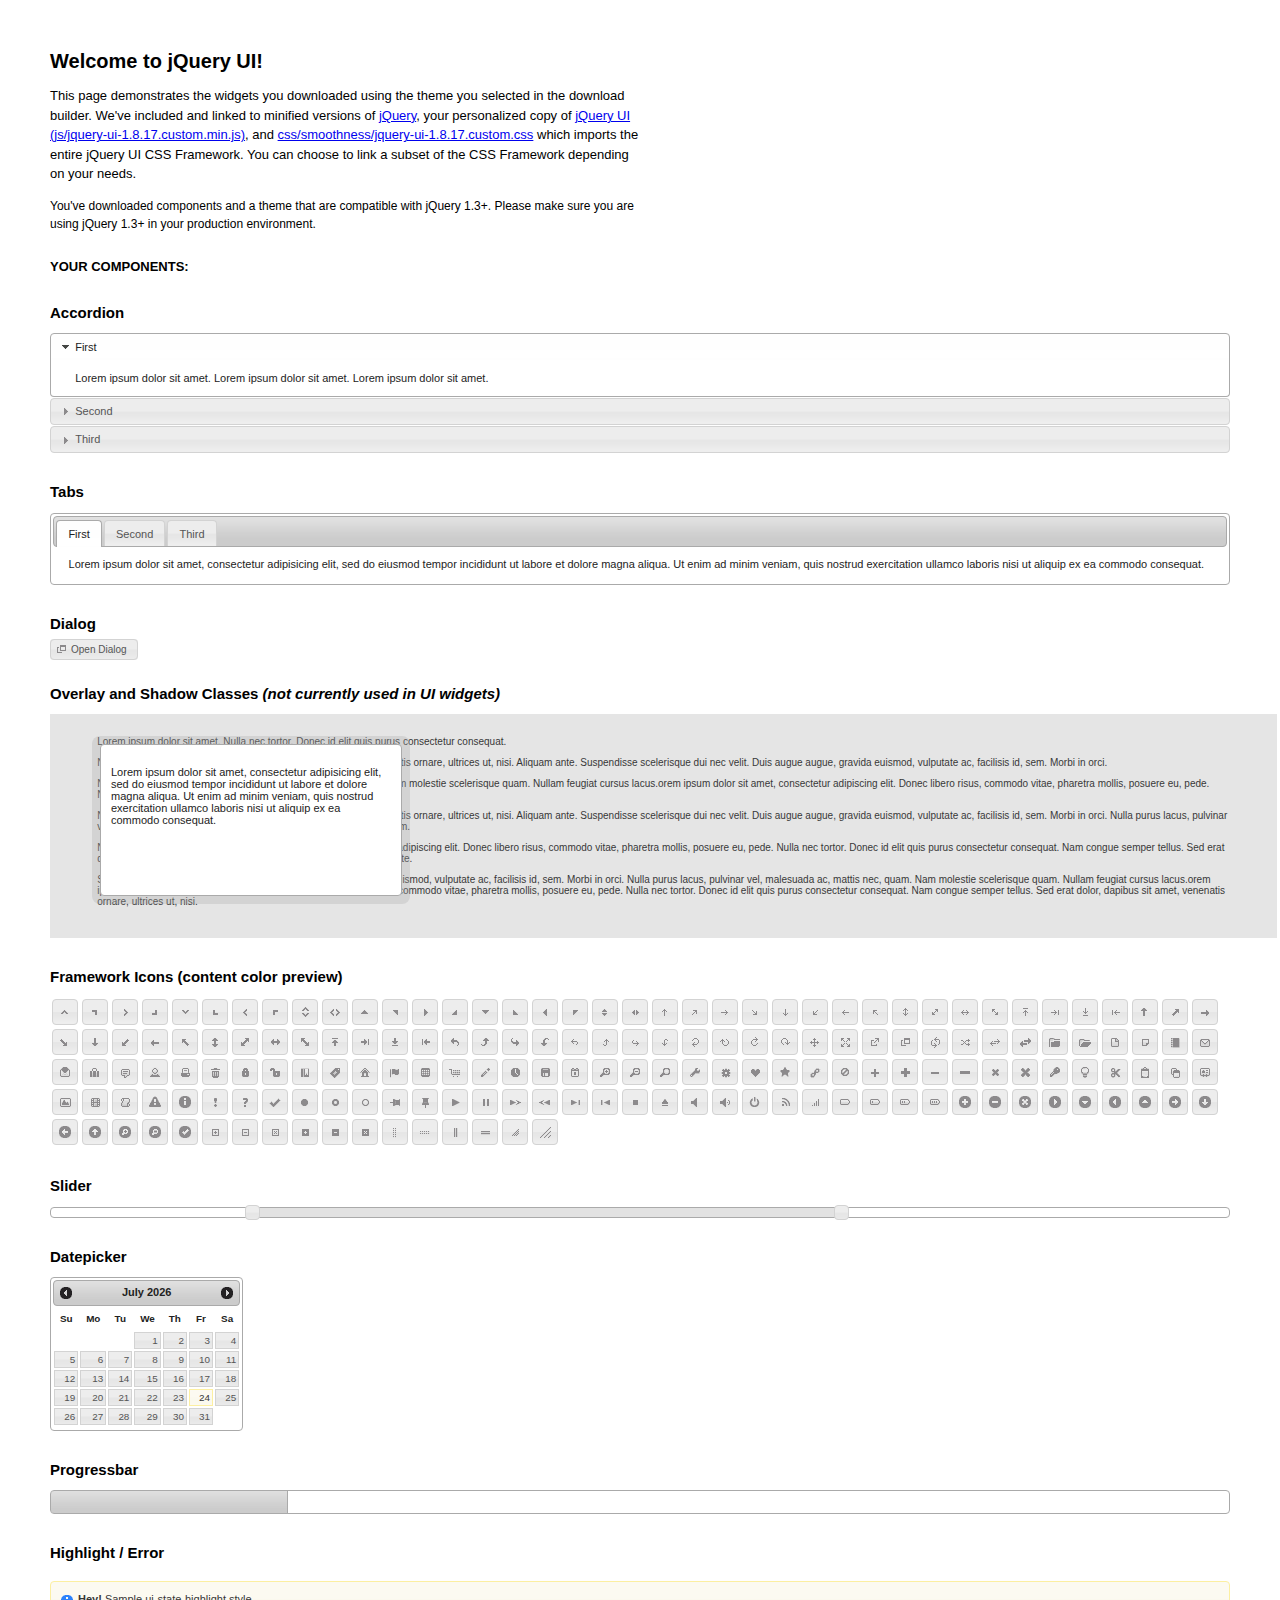
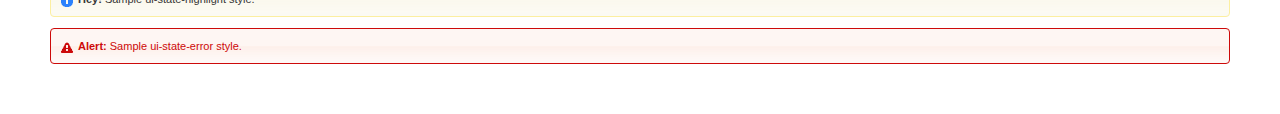
<file: static/jquery-ui-1.8.17/index.html>
<!DOCTYPE html>
<html>
	<head>
		<meta http-equiv="Content-Type" content="text/html; charset=iso-8859-1" />
		<title>jQuery UI Example Page</title>
		<link type="text/css" href="css/smoothness/jquery-ui-1.8.17.custom.css" rel="stylesheet" />	
		<script type="text/javascript" src="js/jquery-1.7.1.min.js"></script>
		<script type="text/javascript" src="js/jquery-ui-1.8.17.custom.min.js"></script>
		<script type="text/javascript">
			$(function(){

				// Accordion
				$("#accordion").accordion({ header: "h3" });
	
				// Tabs
				$('#tabs').tabs();
	

				// Dialog			
				$('#dialog').dialog({
					autoOpen: false,
					width: 600,
					buttons: {
						"Ok": function() { 
							$(this).dialog("close"); 
						}, 
						"Cancel": function() { 
							$(this).dialog("close"); 
						} 
					}
				});
				
				// Dialog Link
				$('#dialog_link').click(function(){
					$('#dialog').dialog('open');
					return false;
				});

				// Datepicker
				$('#datepicker').datepicker({
					inline: true
				});
				
				// Slider
				$('#slider').slider({
					range: true,
					values: [17, 67]
				});
				
				// Progressbar
				$("#progressbar").progressbar({
					value: 20 
				});
				
				//hover states on the static widgets
				$('#dialog_link, ul#icons li').hover(
					function() { $(this).addClass('ui-state-hover'); }, 
					function() { $(this).removeClass('ui-state-hover'); }
				);
				
			});
		</script>
		<style type="text/css">
			/*demo page css*/
			body{ font: 62.5% "Trebuchet MS", sans-serif; margin: 50px;}
			.demoHeaders { margin-top: 2em; }
			#dialog_link {padding: .4em 1em .4em 20px;text-decoration: none;position: relative;}
			#dialog_link span.ui-icon {margin: 0 5px 0 0;position: absolute;left: .2em;top: 50%;margin-top: -8px;}
			ul#icons {margin: 0; padding: 0;}
			ul#icons li {margin: 2px; position: relative; padding: 4px 0; cursor: pointer; float: left;  list-style: none;}
			ul#icons span.ui-icon {float: left; margin: 0 4px;}
		</style>	
	</head>
	<body>
	<h1>Welcome to jQuery UI!</h1>
	<p style="font-size: 1.3em; line-height: 1.5; margin: 1em 0; width: 50%;">This page demonstrates the widgets you downloaded using the theme you selected in the download builder. We've included and linked to minified versions of <a href="js/jquery-1.7.1.min.js">jQuery</a>, your personalized copy of <a href="js/jquery-ui-1.8.17.custom.min.js">jQuery UI (js/jquery-ui-1.8.17.custom.min.js)</a>, and <a href="css/smoothness/jquery-ui-1.8.17.custom.css">css/smoothness/jquery-ui-1.8.17.custom.css</a> which imports the entire jQuery UI CSS Framework. You can choose to link a subset of the CSS Framework depending on your needs. </p>
	<p style="font-size: 1.2em; line-height: 1.5; margin: 1em 0; width: 50%;">You've downloaded components and a theme that are compatible with jQuery 1.3+. Please make sure you are using jQuery 1.3+ in your production environment.</p>	

	<p style="font-weight: bold; margin: 2em 0 1em; font-size: 1.3em;">YOUR COMPONENTS:</p>
		
		<!-- Accordion -->
		<h2 class="demoHeaders">Accordion</h2>
		<div id="accordion">
			<div>
				<h3><a href="#">First</a></h3>
				<div>Lorem ipsum dolor sit amet. Lorem ipsum dolor sit amet. Lorem ipsum dolor sit amet.</div>
			</div>
			<div>
				<h3><a href="#">Second</a></h3>
				<div>Phasellus mattis tincidunt nibh.</div>
			</div>
			<div>
				<h3><a href="#">Third</a></h3>
				<div>Nam dui erat, auctor a, dignissim quis.</div>
			</div>
		</div>
	
		<!-- Tabs -->
		<h2 class="demoHeaders">Tabs</h2>
		<div id="tabs">
			<ul>
				<li><a href="#tabs-1">First</a></li>
				<li><a href="#tabs-2">Second</a></li>
				<li><a href="#tabs-3">Third</a></li>
			</ul>
			<div id="tabs-1">Lorem ipsum dolor sit amet, consectetur adipisicing elit, sed do eiusmod tempor incididunt ut labore et dolore magna aliqua. Ut enim ad minim veniam, quis nostrud exercitation ullamco laboris nisi ut aliquip ex ea commodo consequat.</div>
			<div id="tabs-2">Phasellus mattis tincidunt nibh. Cras orci urna, blandit id, pretium vel, aliquet ornare, felis. Maecenas scelerisque sem non nisl. Fusce sed lorem in enim dictum bibendum.</div>
			<div id="tabs-3">Nam dui erat, auctor a, dignissim quis, sollicitudin eu, felis. Pellentesque nisi urna, interdum eget, sagittis et, consequat vestibulum, lacus. Mauris porttitor ullamcorper augue.</div>
		</div>
	
		<!-- Dialog NOTE: Dialog is not generated by UI in this demo so it can be visually styled in themeroller-->
		<h2 class="demoHeaders">Dialog</h2>
		<p><a href="#" id="dialog_link" class="ui-state-default ui-corner-all"><span class="ui-icon ui-icon-newwin"></span>Open Dialog</a></p>
		
		
		<h2 class="demoHeaders">Overlay and Shadow Classes <em>(not currently used in UI widgets)</em></h2>
		<div style="position: relative; width: 96%; height: 200px; padding:1% 4%; overflow:hidden;" class="fakewindowcontain">
			<p>Lorem ipsum dolor sit amet,  Nulla nec tortor. Donec id elit quis purus consectetur consequat. </p><p>Nam congue semper tellus. Sed erat dolor, dapibus sit amet, venenatis ornare, ultrices ut, nisi. Aliquam ante. Suspendisse scelerisque dui nec velit. Duis augue augue, gravida euismod, vulputate ac, facilisis id, sem. Morbi in orci. </p><p>Nulla purus lacus, pulvinar vel, malesuada ac, mattis nec, quam. Nam molestie scelerisque quam. Nullam feugiat cursus lacus.orem ipsum dolor sit amet, consectetur adipiscing elit. Donec libero risus, commodo vitae, pharetra mollis, posuere eu, pede. Nulla nec tortor. Donec id elit quis purus consectetur consequat. </p><p>Nam congue semper tellus. Sed erat dolor, dapibus sit amet, venenatis ornare, ultrices ut, nisi. Aliquam ante. Suspendisse scelerisque dui nec velit. Duis augue augue, gravida euismod, vulputate ac, facilisis id, sem. Morbi in orci. Nulla purus lacus, pulvinar vel, malesuada ac, mattis nec, quam. Nam molestie scelerisque quam. </p><p>Nullam feugiat cursus lacus.orem ipsum dolor sit amet, consectetur adipiscing elit. Donec libero risus, commodo vitae, pharetra mollis, posuere eu, pede. Nulla nec tortor. Donec id elit quis purus consectetur consequat. Nam congue semper tellus. Sed erat dolor, dapibus sit amet, venenatis ornare, ultrices ut, nisi. Aliquam ante. </p><p>Suspendisse scelerisque dui nec velit. Duis augue augue, gravida euismod, vulputate ac, facilisis id, sem. Morbi in orci. Nulla purus lacus, pulvinar vel, malesuada ac, mattis nec, quam. Nam molestie scelerisque quam. Nullam feugiat cursus lacus.orem ipsum dolor sit amet, consectetur adipiscing elit. Donec libero risus, commodo vitae, pharetra mollis, posuere eu, pede. Nulla nec tortor. Donec id elit quis purus consectetur consequat. Nam congue semper tellus. Sed erat dolor, dapibus sit amet, venenatis ornare, ultrices ut, nisi. </p>
			
			<!-- ui-dialog -->
			<div class="ui-overlay"><div class="ui-widget-overlay"></div><div class="ui-widget-shadow ui-corner-all" style="width: 302px; height: 152px; position: absolute; left: 50px; top: 30px;"></div></div>
			<div style="position: absolute; width: 280px; height: 130px;left: 50px; top: 30px; padding: 10px;" class="ui-widget ui-widget-content ui-corner-all">
				<div class="ui-dialog-content ui-widget-content" style="background: none; border: 0;">
					<p>Lorem ipsum dolor sit amet, consectetur adipisicing elit, sed do eiusmod tempor incididunt ut labore et dolore magna aliqua. Ut enim ad minim veniam, quis nostrud exercitation ullamco laboris nisi ut aliquip ex ea commodo consequat.</p>
				</div>
			</div>
		
		</div>

		
		<!-- ui-dialog -->
		<div id="dialog" title="Dialog Title">
			<p>Lorem ipsum dolor sit amet, consectetur adipisicing elit, sed do eiusmod tempor incididunt ut labore et dolore magna aliqua. Ut enim ad minim veniam, quis nostrud exercitation ullamco laboris nisi ut aliquip ex ea commodo consequat.</p>
		</div>
			
				
				
		<h2 class="demoHeaders">Framework Icons (content color preview)</h2>
		<ul id="icons" class="ui-widget ui-helper-clearfix">
		
		<li class="ui-state-default ui-corner-all" title=".ui-icon-carat-1-n"><span class="ui-icon ui-icon-carat-1-n"></span></li>
		<li class="ui-state-default ui-corner-all" title=".ui-icon-carat-1-ne"><span class="ui-icon ui-icon-carat-1-ne"></span></li>
		<li class="ui-state-default ui-corner-all" title=".ui-icon-carat-1-e"><span class="ui-icon ui-icon-carat-1-e"></span></li>
		
		<li class="ui-state-default ui-corner-all" title=".ui-icon-carat-1-se"><span class="ui-icon ui-icon-carat-1-se"></span></li>
		<li class="ui-state-default ui-corner-all" title=".ui-icon-carat-1-s"><span class="ui-icon ui-icon-carat-1-s"></span></li>
		<li class="ui-state-default ui-corner-all" title=".ui-icon-carat-1-sw"><span class="ui-icon ui-icon-carat-1-sw"></span></li>
		<li class="ui-state-default ui-corner-all" title=".ui-icon-carat-1-w"><span class="ui-icon ui-icon-carat-1-w"></span></li>
		<li class="ui-state-default ui-corner-all" title=".ui-icon-carat-1-nw"><span class="ui-icon ui-icon-carat-1-nw"></span></li>
		<li class="ui-state-default ui-corner-all" title=".ui-icon-carat-2-n-s"><span class="ui-icon ui-icon-carat-2-n-s"></span></li>
		<li class="ui-state-default ui-corner-all" title=".ui-icon-carat-2-e-w"><span class="ui-icon ui-icon-carat-2-e-w"></span></li>
		<li class="ui-state-default ui-corner-all" title=".ui-icon-triangle-1-n"><span class="ui-icon ui-icon-triangle-1-n"></span></li>
		<li class="ui-state-default ui-corner-all" title=".ui-icon-triangle-1-ne"><span class="ui-icon ui-icon-triangle-1-ne"></span></li>
		
		<li class="ui-state-default ui-corner-all" title=".ui-icon-triangle-1-e"><span class="ui-icon ui-icon-triangle-1-e"></span></li>
		<li class="ui-state-default ui-corner-all" title=".ui-icon-triangle-1-se"><span class="ui-icon ui-icon-triangle-1-se"></span></li>
		<li class="ui-state-default ui-corner-all" title=".ui-icon-triangle-1-s"><span class="ui-icon ui-icon-triangle-1-s"></span></li>
		<li class="ui-state-default ui-corner-all" title=".ui-icon-triangle-1-sw"><span class="ui-icon ui-icon-triangle-1-sw"></span></li>
		<li class="ui-state-default ui-corner-all" title=".ui-icon-triangle-1-w"><span class="ui-icon ui-icon-triangle-1-w"></span></li>
		<li class="ui-state-default ui-corner-all" title=".ui-icon-triangle-1-nw"><span class="ui-icon ui-icon-triangle-1-nw"></span></li>
		<li class="ui-state-default ui-corner-all" title=".ui-icon-triangle-2-n-s"><span class="ui-icon ui-icon-triangle-2-n-s"></span></li>
		<li class="ui-state-default ui-corner-all" title=".ui-icon-triangle-2-e-w"><span class="ui-icon ui-icon-triangle-2-e-w"></span></li>
		<li class="ui-state-default ui-corner-all" title=".ui-icon-arrow-1-n"><span class="ui-icon ui-icon-arrow-1-n"></span></li>
		
		<li class="ui-state-default ui-corner-all" title=".ui-icon-arrow-1-ne"><span class="ui-icon ui-icon-arrow-1-ne"></span></li>
		<li class="ui-state-default ui-corner-all" title=".ui-icon-arrow-1-e"><span class="ui-icon ui-icon-arrow-1-e"></span></li>
		<li class="ui-state-default ui-corner-all" title=".ui-icon-arrow-1-se"><span class="ui-icon ui-icon-arrow-1-se"></span></li>
		<li class="ui-state-default ui-corner-all" title=".ui-icon-arrow-1-s"><span class="ui-icon ui-icon-arrow-1-s"></span></li>
		<li class="ui-state-default ui-corner-all" title=".ui-icon-arrow-1-sw"><span class="ui-icon ui-icon-arrow-1-sw"></span></li>
		<li class="ui-state-default ui-corner-all" title=".ui-icon-arrow-1-w"><span class="ui-icon ui-icon-arrow-1-w"></span></li>
		<li class="ui-state-default ui-corner-all" title=".ui-icon-arrow-1-nw"><span class="ui-icon ui-icon-arrow-1-nw"></span></li>
		<li class="ui-state-default ui-corner-all" title=".ui-icon-arrow-2-n-s"><span class="ui-icon ui-icon-arrow-2-n-s"></span></li>
		<li class="ui-state-default ui-corner-all" title=".ui-icon-arrow-2-ne-sw"><span class="ui-icon ui-icon-arrow-2-ne-sw"></span></li>
		
		<li class="ui-state-default ui-corner-all" title=".ui-icon-arrow-2-e-w"><span class="ui-icon ui-icon-arrow-2-e-w"></span></li>
		<li class="ui-state-default ui-corner-all" title=".ui-icon-arrow-2-se-nw"><span class="ui-icon ui-icon-arrow-2-se-nw"></span></li>
		<li class="ui-state-default ui-corner-all" title=".ui-icon-arrowstop-1-n"><span class="ui-icon ui-icon-arrowstop-1-n"></span></li>
		<li class="ui-state-default ui-corner-all" title=".ui-icon-arrowstop-1-e"><span class="ui-icon ui-icon-arrowstop-1-e"></span></li>
		<li class="ui-state-default ui-corner-all" title=".ui-icon-arrowstop-1-s"><span class="ui-icon ui-icon-arrowstop-1-s"></span></li>
		<li class="ui-state-default ui-corner-all" title=".ui-icon-arrowstop-1-w"><span class="ui-icon ui-icon-arrowstop-1-w"></span></li>
		<li class="ui-state-default ui-corner-all" title=".ui-icon-arrowthick-1-n"><span class="ui-icon ui-icon-arrowthick-1-n"></span></li>
		<li class="ui-state-default ui-corner-all" title=".ui-icon-arrowthick-1-ne"><span class="ui-icon ui-icon-arrowthick-1-ne"></span></li>
		<li class="ui-state-default ui-corner-all" title=".ui-icon-arrowthick-1-e"><span class="ui-icon ui-icon-arrowthick-1-e"></span></li>
		
		<li class="ui-state-default ui-corner-all" title=".ui-icon-arrowthick-1-se"><span class="ui-icon ui-icon-arrowthick-1-se"></span></li>
		<li class="ui-state-default ui-corner-all" title=".ui-icon-arrowthick-1-s"><span class="ui-icon ui-icon-arrowthick-1-s"></span></li>
		<li class="ui-state-default ui-corner-all" title=".ui-icon-arrowthick-1-sw"><span class="ui-icon ui-icon-arrowthick-1-sw"></span></li>
		<li class="ui-state-default ui-corner-all" title=".ui-icon-arrowthick-1-w"><span class="ui-icon ui-icon-arrowthick-1-w"></span></li>
		<li class="ui-state-default ui-corner-all" title=".ui-icon-arrowthick-1-nw"><span class="ui-icon ui-icon-arrowthick-1-nw"></span></li>
		<li class="ui-state-default ui-corner-all" title=".ui-icon-arrowthick-2-n-s"><span class="ui-icon ui-icon-arrowthick-2-n-s"></span></li>
		<li class="ui-state-default ui-corner-all" title=".ui-icon-arrowthick-2-ne-sw"><span class="ui-icon ui-icon-arrowthick-2-ne-sw"></span></li>
		<li class="ui-state-default ui-corner-all" title=".ui-icon-arrowthick-2-e-w"><span class="ui-icon ui-icon-arrowthick-2-e-w"></span></li>
		<li class="ui-state-default ui-corner-all" title=".ui-icon-arrowthick-2-se-nw"><span class="ui-icon ui-icon-arrowthick-2-se-nw"></span></li>
		
		<li class="ui-state-default ui-corner-all" title=".ui-icon-arrowthickstop-1-n"><span class="ui-icon ui-icon-arrowthickstop-1-n"></span></li>
		<li class="ui-state-default ui-corner-all" title=".ui-icon-arrowthickstop-1-e"><span class="ui-icon ui-icon-arrowthickstop-1-e"></span></li>
		<li class="ui-state-default ui-corner-all" title=".ui-icon-arrowthickstop-1-s"><span class="ui-icon ui-icon-arrowthickstop-1-s"></span></li>
		<li class="ui-state-default ui-corner-all" title=".ui-icon-arrowthickstop-1-w"><span class="ui-icon ui-icon-arrowthickstop-1-w"></span></li>
		<li class="ui-state-default ui-corner-all" title=".ui-icon-arrowreturnthick-1-w"><span class="ui-icon ui-icon-arrowreturnthick-1-w"></span></li>
		<li class="ui-state-default ui-corner-all" title=".ui-icon-arrowreturnthick-1-n"><span class="ui-icon ui-icon-arrowreturnthick-1-n"></span></li>
		<li class="ui-state-default ui-corner-all" title=".ui-icon-arrowreturnthick-1-e"><span class="ui-icon ui-icon-arrowreturnthick-1-e"></span></li>
		<li class="ui-state-default ui-corner-all" title=".ui-icon-arrowreturnthick-1-s"><span class="ui-icon ui-icon-arrowreturnthick-1-s"></span></li>
		<li class="ui-state-default ui-corner-all" title=".ui-icon-arrowreturn-1-w"><span class="ui-icon ui-icon-arrowreturn-1-w"></span></li>
		
		<li class="ui-state-default ui-corner-all" title=".ui-icon-arrowreturn-1-n"><span class="ui-icon ui-icon-arrowreturn-1-n"></span></li>
		<li class="ui-state-default ui-corner-all" title=".ui-icon-arrowreturn-1-e"><span class="ui-icon ui-icon-arrowreturn-1-e"></span></li>
		<li class="ui-state-default ui-corner-all" title=".ui-icon-arrowreturn-1-s"><span class="ui-icon ui-icon-arrowreturn-1-s"></span></li>
		<li class="ui-state-default ui-corner-all" title=".ui-icon-arrowrefresh-1-w"><span class="ui-icon ui-icon-arrowrefresh-1-w"></span></li>
		<li class="ui-state-default ui-corner-all" title=".ui-icon-arrowrefresh-1-n"><span class="ui-icon ui-icon-arrowrefresh-1-n"></span></li>
		<li class="ui-state-default ui-corner-all" title=".ui-icon-arrowrefresh-1-e"><span class="ui-icon ui-icon-arrowrefresh-1-e"></span></li>
		<li class="ui-state-default ui-corner-all" title=".ui-icon-arrowrefresh-1-s"><span class="ui-icon ui-icon-arrowrefresh-1-s"></span></li>
		<li class="ui-state-default ui-corner-all" title=".ui-icon-arrow-4"><span class="ui-icon ui-icon-arrow-4"></span></li>
		<li class="ui-state-default ui-corner-all" title=".ui-icon-arrow-4-diag"><span class="ui-icon ui-icon-arrow-4-diag"></span></li>
		
		<li class="ui-state-default ui-corner-all" title=".ui-icon-extlink"><span class="ui-icon ui-icon-extlink"></span></li>
		<li class="ui-state-default ui-corner-all" title=".ui-icon-newwin"><span class="ui-icon ui-icon-newwin"></span></li>
		<li class="ui-state-default ui-corner-all" title=".ui-icon-refresh"><span class="ui-icon ui-icon-refresh"></span></li>
		<li class="ui-state-default ui-corner-all" title=".ui-icon-shuffle"><span class="ui-icon ui-icon-shuffle"></span></li>
		<li class="ui-state-default ui-corner-all" title=".ui-icon-transfer-e-w"><span class="ui-icon ui-icon-transfer-e-w"></span></li>
		<li class="ui-state-default ui-corner-all" title=".ui-icon-transferthick-e-w"><span class="ui-icon ui-icon-transferthick-e-w"></span></li>
		<li class="ui-state-default ui-corner-all" title=".ui-icon-folder-collapsed"><span class="ui-icon ui-icon-folder-collapsed"></span></li>
		<li class="ui-state-default ui-corner-all" title=".ui-icon-folder-open"><span class="ui-icon ui-icon-folder-open"></span></li>
		<li class="ui-state-default ui-corner-all" title=".ui-icon-document"><span class="ui-icon ui-icon-document"></span></li>
		
		<li class="ui-state-default ui-corner-all" title=".ui-icon-document-b"><span class="ui-icon ui-icon-document-b"></span></li>
		<li class="ui-state-default ui-corner-all" title=".ui-icon-note"><span class="ui-icon ui-icon-note"></span></li>
		<li class="ui-state-default ui-corner-all" title=".ui-icon-mail-closed"><span class="ui-icon ui-icon-mail-closed"></span></li>
		<li class="ui-state-default ui-corner-all" title=".ui-icon-mail-open"><span class="ui-icon ui-icon-mail-open"></span></li>
		<li class="ui-state-default ui-corner-all" title=".ui-icon-suitcase"><span class="ui-icon ui-icon-suitcase"></span></li>
		<li class="ui-state-default ui-corner-all" title=".ui-icon-comment"><span class="ui-icon ui-icon-comment"></span></li>
		<li class="ui-state-default ui-corner-all" title=".ui-icon-person"><span class="ui-icon ui-icon-person"></span></li>
		<li class="ui-state-default ui-corner-all" title=".ui-icon-print"><span class="ui-icon ui-icon-print"></span></li>
		<li class="ui-state-default ui-corner-all" title=".ui-icon-trash"><span class="ui-icon ui-icon-trash"></span></li>
		
		<li class="ui-state-default ui-corner-all" title=".ui-icon-locked"><span class="ui-icon ui-icon-locked"></span></li>
		<li class="ui-state-default ui-corner-all" title=".ui-icon-unlocked"><span class="ui-icon ui-icon-unlocked"></span></li>
		<li class="ui-state-default ui-corner-all" title=".ui-icon-bookmark"><span class="ui-icon ui-icon-bookmark"></span></li>
		<li class="ui-state-default ui-corner-all" title=".ui-icon-tag"><span class="ui-icon ui-icon-tag"></span></li>
		<li class="ui-state-default ui-corner-all" title=".ui-icon-home"><span class="ui-icon ui-icon-home"></span></li>
		<li class="ui-state-default ui-corner-all" title=".ui-icon-flag"><span class="ui-icon ui-icon-flag"></span></li>
		<li class="ui-state-default ui-corner-all" title=".ui-icon-calculator"><span class="ui-icon ui-icon-calculator"></span></li>
		<li class="ui-state-default ui-corner-all" title=".ui-icon-cart"><span class="ui-icon ui-icon-cart"></span></li>
		<li class="ui-state-default ui-corner-all" title=".ui-icon-pencil"><span class="ui-icon ui-icon-pencil"></span></li>
		
		<li class="ui-state-default ui-corner-all" title=".ui-icon-clock"><span class="ui-icon ui-icon-clock"></span></li>
		<li class="ui-state-default ui-corner-all" title=".ui-icon-disk"><span class="ui-icon ui-icon-disk"></span></li>
		<li class="ui-state-default ui-corner-all" title=".ui-icon-calendar"><span class="ui-icon ui-icon-calendar"></span></li>
		<li class="ui-state-default ui-corner-all" title=".ui-icon-zoomin"><span class="ui-icon ui-icon-zoomin"></span></li>
		<li class="ui-state-default ui-corner-all" title=".ui-icon-zoomout"><span class="ui-icon ui-icon-zoomout"></span></li>
		<li class="ui-state-default ui-corner-all" title=".ui-icon-search"><span class="ui-icon ui-icon-search"></span></li>
		<li class="ui-state-default ui-corner-all" title=".ui-icon-wrench"><span class="ui-icon ui-icon-wrench"></span></li>
		<li class="ui-state-default ui-corner-all" title=".ui-icon-gear"><span class="ui-icon ui-icon-gear"></span></li>
		<li class="ui-state-default ui-corner-all" title=".ui-icon-heart"><span class="ui-icon ui-icon-heart"></span></li>
		
		<li class="ui-state-default ui-corner-all" title=".ui-icon-star"><span class="ui-icon ui-icon-star"></span></li>
		<li class="ui-state-default ui-corner-all" title=".ui-icon-link"><span class="ui-icon ui-icon-link"></span></li>
		<li class="ui-state-default ui-corner-all" title=".ui-icon-cancel"><span class="ui-icon ui-icon-cancel"></span></li>
		<li class="ui-state-default ui-corner-all" title=".ui-icon-plus"><span class="ui-icon ui-icon-plus"></span></li>
		<li class="ui-state-default ui-corner-all" title=".ui-icon-plusthick"><span class="ui-icon ui-icon-plusthick"></span></li>
		<li class="ui-state-default ui-corner-all" title=".ui-icon-minus"><span class="ui-icon ui-icon-minus"></span></li>
		<li class="ui-state-default ui-corner-all" title=".ui-icon-minusthick"><span class="ui-icon ui-icon-minusthick"></span></li>
		<li class="ui-state-default ui-corner-all" title=".ui-icon-close"><span class="ui-icon ui-icon-close"></span></li>
		<li class="ui-state-default ui-corner-all" title=".ui-icon-closethick"><span class="ui-icon ui-icon-closethick"></span></li>
		
		<li class="ui-state-default ui-corner-all" title=".ui-icon-key"><span class="ui-icon ui-icon-key"></span></li>
		<li class="ui-state-default ui-corner-all" title=".ui-icon-lightbulb"><span class="ui-icon ui-icon-lightbulb"></span></li>
		<li class="ui-state-default ui-corner-all" title=".ui-icon-scissors"><span class="ui-icon ui-icon-scissors"></span></li>
		<li class="ui-state-default ui-corner-all" title=".ui-icon-clipboard"><span class="ui-icon ui-icon-clipboard"></span></li>
		<li class="ui-state-default ui-corner-all" title=".ui-icon-copy"><span class="ui-icon ui-icon-copy"></span></li>
		<li class="ui-state-default ui-corner-all" title=".ui-icon-contact"><span class="ui-icon ui-icon-contact"></span></li>
		<li class="ui-state-default ui-corner-all" title=".ui-icon-image"><span class="ui-icon ui-icon-image"></span></li>
		<li class="ui-state-default ui-corner-all" title=".ui-icon-video"><span class="ui-icon ui-icon-video"></span></li>
		<li class="ui-state-default ui-corner-all" title=".ui-icon-script"><span class="ui-icon ui-icon-script"></span></li>
		<li class="ui-state-default ui-corner-all" title=".ui-icon-alert"><span class="ui-icon ui-icon-alert"></span></li>
		
		<li class="ui-state-default ui-corner-all" title=".ui-icon-info"><span class="ui-icon ui-icon-info"></span></li>
		<li class="ui-state-default ui-corner-all" title=".ui-icon-notice"><span class="ui-icon ui-icon-notice"></span></li>
		<li class="ui-state-default ui-corner-all" title=".ui-icon-help"><span class="ui-icon ui-icon-help"></span></li>
		<li class="ui-state-default ui-corner-all" title=".ui-icon-check"><span class="ui-icon ui-icon-check"></span></li>
		<li class="ui-state-default ui-corner-all" title=".ui-icon-bullet"><span class="ui-icon ui-icon-bullet"></span></li>
		<li class="ui-state-default ui-corner-all" title=".ui-icon-radio-off"><span class="ui-icon ui-icon-radio-off"></span></li>
		<li class="ui-state-default ui-corner-all" title=".ui-icon-radio-on"><span class="ui-icon ui-icon-radio-on"></span></li>
		<li class="ui-state-default ui-corner-all" title=".ui-icon-pin-w"><span class="ui-icon ui-icon-pin-w"></span></li>
		<li class="ui-state-default ui-corner-all" title=".ui-icon-pin-s"><span class="ui-icon ui-icon-pin-s"></span></li>
		<li class="ui-state-default ui-corner-all" title=".ui-icon-play"><span class="ui-icon ui-icon-play"></span></li>
		<li class="ui-state-default ui-corner-all" title=".ui-icon-pause"><span class="ui-icon ui-icon-pause"></span></li>
		
		<li class="ui-state-default ui-corner-all" title=".ui-icon-seek-next"><span class="ui-icon ui-icon-seek-next"></span></li>
		<li class="ui-state-default ui-corner-all" title=".ui-icon-seek-prev"><span class="ui-icon ui-icon-seek-prev"></span></li>
		<li class="ui-state-default ui-corner-all" title=".ui-icon-seek-end"><span class="ui-icon ui-icon-seek-end"></span></li>
		<li class="ui-state-default ui-corner-all" title=".ui-icon-seek-first"><span class="ui-icon ui-icon-seek-first"></span></li>
		<li class="ui-state-default ui-corner-all" title=".ui-icon-stop"><span class="ui-icon ui-icon-stop"></span></li>
		<li class="ui-state-default ui-corner-all" title=".ui-icon-eject"><span class="ui-icon ui-icon-eject"></span></li>
		<li class="ui-state-default ui-corner-all" title=".ui-icon-volume-off"><span class="ui-icon ui-icon-volume-off"></span></li>
		<li class="ui-state-default ui-corner-all" title=".ui-icon-volume-on"><span class="ui-icon ui-icon-volume-on"></span></li>
		<li class="ui-state-default ui-corner-all" title=".ui-icon-power"><span class="ui-icon ui-icon-power"></span></li>
		
		<li class="ui-state-default ui-corner-all" title=".ui-icon-signal-diag"><span class="ui-icon ui-icon-signal-diag"></span></li>
		<li class="ui-state-default ui-corner-all" title=".ui-icon-signal"><span class="ui-icon ui-icon-signal"></span></li>
		<li class="ui-state-default ui-corner-all" title=".ui-icon-battery-0"><span class="ui-icon ui-icon-battery-0"></span></li>
		<li class="ui-state-default ui-corner-all" title=".ui-icon-battery-1"><span class="ui-icon ui-icon-battery-1"></span></li>
		<li class="ui-state-default ui-corner-all" title=".ui-icon-battery-2"><span class="ui-icon ui-icon-battery-2"></span></li>
		<li class="ui-state-default ui-corner-all" title=".ui-icon-battery-3"><span class="ui-icon ui-icon-battery-3"></span></li>
		<li class="ui-state-default ui-corner-all" title=".ui-icon-circle-plus"><span class="ui-icon ui-icon-circle-plus"></span></li>
		<li class="ui-state-default ui-corner-all" title=".ui-icon-circle-minus"><span class="ui-icon ui-icon-circle-minus"></span></li>
		<li class="ui-state-default ui-corner-all" title=".ui-icon-circle-close"><span class="ui-icon ui-icon-circle-close"></span></li>
		
		<li class="ui-state-default ui-corner-all" title=".ui-icon-circle-triangle-e"><span class="ui-icon ui-icon-circle-triangle-e"></span></li>
		<li class="ui-state-default ui-corner-all" title=".ui-icon-circle-triangle-s"><span class="ui-icon ui-icon-circle-triangle-s"></span></li>
		<li class="ui-state-default ui-corner-all" title=".ui-icon-circle-triangle-w"><span class="ui-icon ui-icon-circle-triangle-w"></span></li>
		<li class="ui-state-default ui-corner-all" title=".ui-icon-circle-triangle-n"><span class="ui-icon ui-icon-circle-triangle-n"></span></li>
		<li class="ui-state-default ui-corner-all" title=".ui-icon-circle-arrow-e"><span class="ui-icon ui-icon-circle-arrow-e"></span></li>
		<li class="ui-state-default ui-corner-all" title=".ui-icon-circle-arrow-s"><span class="ui-icon ui-icon-circle-arrow-s"></span></li>
		<li class="ui-state-default ui-corner-all" title=".ui-icon-circle-arrow-w"><span class="ui-icon ui-icon-circle-arrow-w"></span></li>
		<li class="ui-state-default ui-corner-all" title=".ui-icon-circle-arrow-n"><span class="ui-icon ui-icon-circle-arrow-n"></span></li>
		<li class="ui-state-default ui-corner-all" title=".ui-icon-circle-zoomin"><span class="ui-icon ui-icon-circle-zoomin"></span></li>
		
		<li class="ui-state-default ui-corner-all" title=".ui-icon-circle-zoomout"><span class="ui-icon ui-icon-circle-zoomout"></span></li>
		<li class="ui-state-default ui-corner-all" title=".ui-icon-circle-check"><span class="ui-icon ui-icon-circle-check"></span></li>
		<li class="ui-state-default ui-corner-all" title=".ui-icon-circlesmall-plus"><span class="ui-icon ui-icon-circlesmall-plus"></span></li>
		<li class="ui-state-default ui-corner-all" title=".ui-icon-circlesmall-minus"><span class="ui-icon ui-icon-circlesmall-minus"></span></li>
		<li class="ui-state-default ui-corner-all" title=".ui-icon-circlesmall-close"><span class="ui-icon ui-icon-circlesmall-close"></span></li>
		<li class="ui-state-default ui-corner-all" title=".ui-icon-squaresmall-plus"><span class="ui-icon ui-icon-squaresmall-plus"></span></li>
		<li class="ui-state-default ui-corner-all" title=".ui-icon-squaresmall-minus"><span class="ui-icon ui-icon-squaresmall-minus"></span></li>
		<li class="ui-state-default ui-corner-all" title=".ui-icon-squaresmall-close"><span class="ui-icon ui-icon-squaresmall-close"></span></li>
		<li class="ui-state-default ui-corner-all" title=".ui-icon-grip-dotted-vertical"><span class="ui-icon ui-icon-grip-dotted-vertical"></span></li>
		
		<li class="ui-state-default ui-corner-all" title=".ui-icon-grip-dotted-horizontal"><span class="ui-icon ui-icon-grip-dotted-horizontal"></span></li>
		<li class="ui-state-default ui-corner-all" title=".ui-icon-grip-solid-vertical"><span class="ui-icon ui-icon-grip-solid-vertical"></span></li>
		<li class="ui-state-default ui-corner-all" title=".ui-icon-grip-solid-horizontal"><span class="ui-icon ui-icon-grip-solid-horizontal"></span></li>
		<li class="ui-state-default ui-corner-all" title=".ui-icon-gripsmall-diagonal-se"><span class="ui-icon ui-icon-gripsmall-diagonal-se"></span></li>
		<li class="ui-state-default ui-corner-all" title=".ui-icon-grip-diagonal-se"><span class="ui-icon ui-icon-grip-diagonal-se"></span></li>
		</ul>

	
		<!-- Slider -->
		<h2 class="demoHeaders">Slider</h2>
		<div id="slider"></div>
	
		<!-- Datepicker -->
		<h2 class="demoHeaders">Datepicker</h2>
		<div id="datepicker"></div>
	
		<!-- Progressbar -->
		<h2 class="demoHeaders">Progressbar</h2>	
		<div id="progressbar"></div>
			
		<!-- Highlight / Error -->
		<h2 class="demoHeaders">Highlight / Error</h2>
		<div class="ui-widget">
			<div class="ui-state-highlight ui-corner-all" style="margin-top: 20px; padding: 0 .7em;"> 
				<p><span class="ui-icon ui-icon-info" style="float: left; margin-right: .3em;"></span>
				<strong>Hey!</strong> Sample ui-state-highlight style.</p>
			</div>
		</div>
		<br/>
		<div class="ui-widget">
			<div class="ui-state-error ui-corner-all" style="padding: 0 .7em;"> 
				<p><span class="ui-icon ui-icon-alert" style="float: left; margin-right: .3em;"></span> 
				<strong>Alert:</strong> Sample ui-state-error style.</p>
			</div>
		</div>

	</body>
</html>
</file>
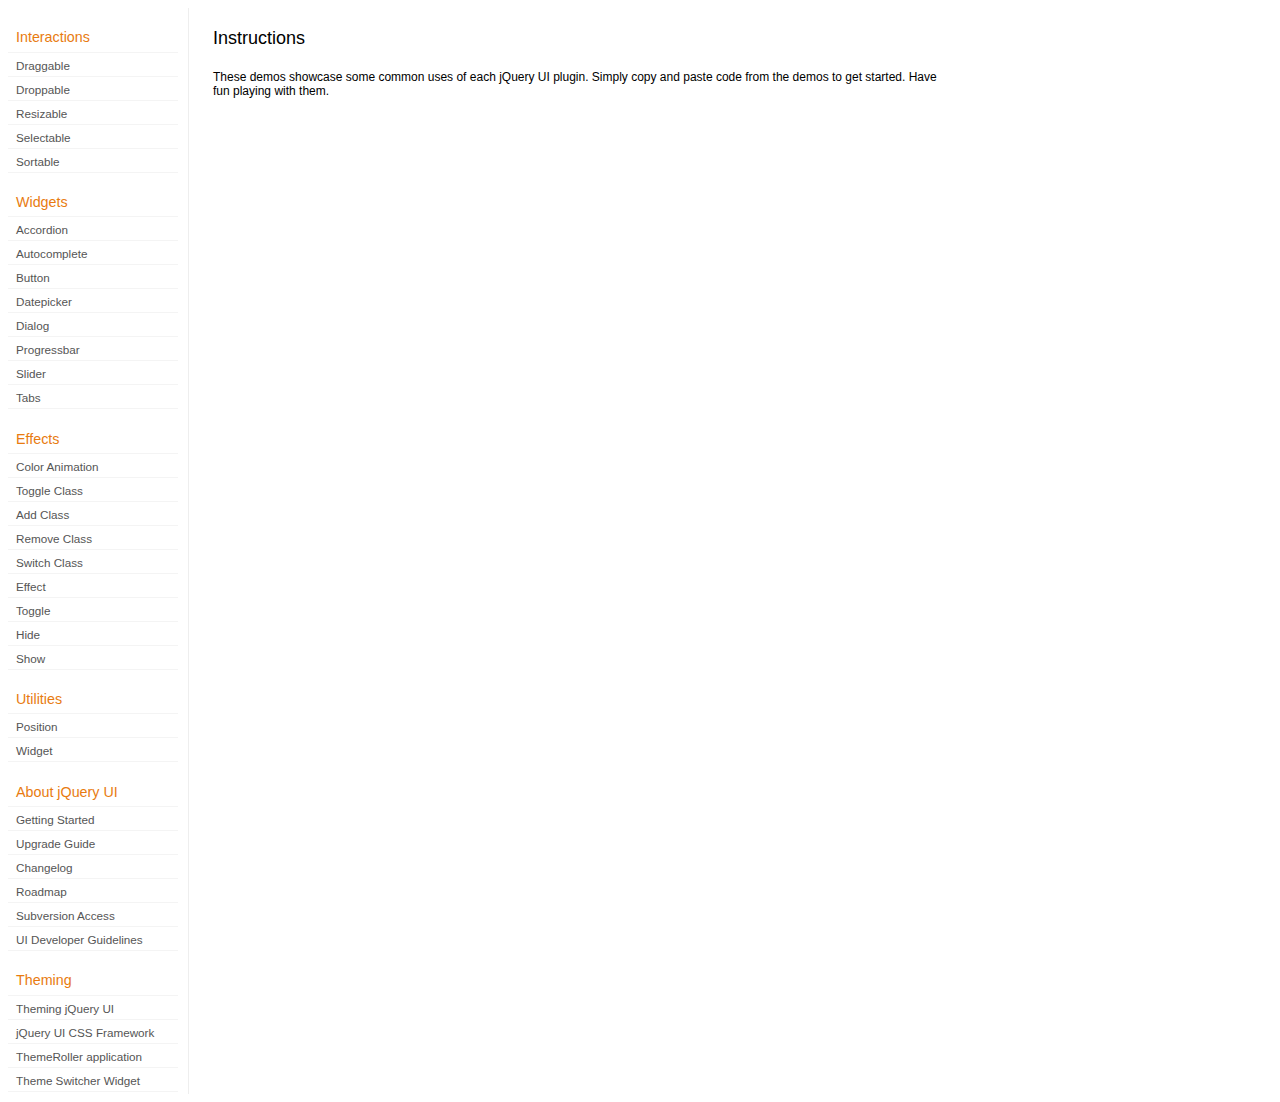
<file: static/jquery-ui-1.8.17/development-bundle/demos/index.html>
<!DOCTYPE html>
<html lang="en">
<head>
	<meta charset="utf-8">
	<title>jQuery UI Demos</title>
	<link rel="stylesheet" href="../themes/base/jquery.ui.all.css">
	<link rel="stylesheet" href="demos.css">
	<script src="../jquery-1.7.1.js"></script>
	<script src="../external/jquery.bgiframe-2.1.2.js"></script>
	<script src="../ui/jquery.ui.core.js"></script>
	<script src="../ui/jquery.ui.widget.js"></script>
	<script src="../ui/jquery.ui.mouse.js"></script>
	<script src="../ui/jquery.ui.accordion.js"></script>
	<script src="../ui/jquery.ui.autocomplete.js"></script>
	<script src="../ui/jquery.ui.button.js"></script>
	<script src="../ui/jquery.ui.datepicker.js"></script>
	<script src="../ui/jquery.ui.dialog.js"></script>
	<script src="../ui/jquery.ui.draggable.js"></script>
	<script src="../ui/jquery.ui.droppable.js"></script>
	<script src="../ui/jquery.ui.position.js"></script>
	<script src="../ui/jquery.ui.progressbar.js"></script>
	<script src="../ui/jquery.ui.resizable.js"></script>
	<script src="../ui/jquery.ui.selectable.js"></script>
	<script src="../ui/jquery.ui.slider.js"></script>
	<script src="../ui/jquery.ui.sortable.js"></script>
	<script src="../ui/jquery.ui.tabs.js"></script>
	<script src="../ui/jquery.effects.core.js"></script>
	<script src="../ui/jquery.effects.blind.js"></script>
	<script src="../ui/jquery.effects.bounce.js"></script>
	<script src="../ui/jquery.effects.clip.js"></script>
	<script src="../ui/jquery.effects.drop.js"></script>
	<script src="../ui/jquery.effects.explode.js"></script>
	<script src="../ui/jquery.effects.fold.js"></script>
	<script src="../ui/jquery.effects.highlight.js"></script>
	<script src="../ui/jquery.effects.pulsate.js"></script>
	<script src="../ui/jquery.effects.scale.js"></script>
	<script src="../ui/jquery.effects.shake.js"></script>
	<script src="../ui/jquery.effects.slide.js"></script>
	<script src="../ui/jquery.effects.transfer.js"></script>
	<script src="../ui/i18n/jquery.ui.datepicker-af.js"></script>
	<script src="../ui/i18n/jquery.ui.datepicker-ar.js"></script>
	<script src="../ui/i18n/jquery.ui.datepicker-ar-DZ.js"></script>
	<script src="../ui/i18n/jquery.ui.datepicker-az.js"></script>
	<script src="../ui/i18n/jquery.ui.datepicker-bs.js"></script>
	<script src="../ui/i18n/jquery.ui.datepicker-bg.js"></script>
	<script src="../ui/i18n/jquery.ui.datepicker-ca.js"></script>
	<script src="../ui/i18n/jquery.ui.datepicker-cs.js"></script>
	<script src="../ui/i18n/jquery.ui.datepicker-cy-GB.js"></script>
	<script src="../ui/i18n/jquery.ui.datepicker-da.js"></script>
	<script src="../ui/i18n/jquery.ui.datepicker-de.js"></script>
	<script src="../ui/i18n/jquery.ui.datepicker-el.js"></script>
	<script src="../ui/i18n/jquery.ui.datepicker-en-AU.js"></script>
	<script src="../ui/i18n/jquery.ui.datepicker-en-GB.js"></script>
	<script src="../ui/i18n/jquery.ui.datepicker-en-NZ.js"></script>
	<script src="../ui/i18n/jquery.ui.datepicker-eo.js"></script>
	<script src="../ui/i18n/jquery.ui.datepicker-es.js"></script>
	<script src="../ui/i18n/jquery.ui.datepicker-et.js"></script>
	<script src="../ui/i18n/jquery.ui.datepicker-eu.js"></script>
	<script src="../ui/i18n/jquery.ui.datepicker-fa.js"></script>
	<script src="../ui/i18n/jquery.ui.datepicker-fi.js"></script>
	<script src="../ui/i18n/jquery.ui.datepicker-fo.js"></script>
	<script src="../ui/i18n/jquery.ui.datepicker-fr.js"></script>
	<script src="../ui/i18n/jquery.ui.datepicker-fr-CH.js"></script>
	<script src="../ui/i18n/jquery.ui.datepicker-gl.js"></script>
	<script src="../ui/i18n/jquery.ui.datepicker-he.js"></script>
	<script src="../ui/i18n/jquery.ui.datepicker-hr.js"></script>
	<script src="../ui/i18n/jquery.ui.datepicker-hu.js"></script>
	<script src="../ui/i18n/jquery.ui.datepicker-hy.js"></script>
	<script src="../ui/i18n/jquery.ui.datepicker-id.js"></script>
	<script src="../ui/i18n/jquery.ui.datepicker-is.js"></script>
	<script src="../ui/i18n/jquery.ui.datepicker-it.js"></script>
	<script src="../ui/i18n/jquery.ui.datepicker-ja.js"></script>
	<script src="../ui/i18n/jquery.ui.datepicker-kk.js"></script>
	<script src="../ui/i18n/jquery.ui.datepicker-ko.js"></script>
	<script src="../ui/i18n/jquery.ui.datepicker-lb.js"></script>
	<script src="../ui/i18n/jquery.ui.datepicker-lt.js"></script>
	<script src="../ui/i18n/jquery.ui.datepicker-lv.js"></script>
	<script src="../ui/i18n/jquery.ui.datepicker-mk.js"></script>
	<script src="../ui/i18n/jquery.ui.datepicker-ml.js"></script>
	<script src="../ui/i18n/jquery.ui.datepicker-ms.js"></script>
	<script src="../ui/i18n/jquery.ui.datepicker-nl.js"></script>
	<script src="../ui/i18n/jquery.ui.datepicker-nl-BE.js"></script>
	<script src="../ui/i18n/jquery.ui.datepicker-no.js"></script>
	<script src="../ui/i18n/jquery.ui.datepicker-pl.js"></script>
	<script src="../ui/i18n/jquery.ui.datepicker-pt.js"></script>
	<script src="../ui/i18n/jquery.ui.datepicker-pt-BR.js"></script>
	<script src="../ui/i18n/jquery.ui.datepicker-rm.js"></script>
	<script src="../ui/i18n/jquery.ui.datepicker-ro.js"></script>
	<script src="../ui/i18n/jquery.ui.datepicker-ru.js"></script>
	<script src="../ui/i18n/jquery.ui.datepicker-sk.js"></script>
	<script src="../ui/i18n/jquery.ui.datepicker-sl.js"></script>
	<script src="../ui/i18n/jquery.ui.datepicker-sq.js"></script>
	<script src="../ui/i18n/jquery.ui.datepicker-sr.js"></script>
	<script src="../ui/i18n/jquery.ui.datepicker-sr-SR.js"></script>
	<script src="../ui/i18n/jquery.ui.datepicker-sv.js"></script>
	<script src="../ui/i18n/jquery.ui.datepicker-ta.js"></script>
	<script src="../ui/i18n/jquery.ui.datepicker-th.js"></script>
	<script src="../ui/i18n/jquery.ui.datepicker-tj.js"></script>
	<script src="../ui/i18n/jquery.ui.datepicker-tr.js"></script>
	<script src="../ui/i18n/jquery.ui.datepicker-uk.js"></script>
	<script src="../ui/i18n/jquery.ui.datepicker-vi.js"></script>
	<script src="../ui/i18n/jquery.ui.datepicker-zh-CN.js"></script>
	<script src="../ui/i18n/jquery.ui.datepicker-zh-HK.js"></script>
	<script src="../ui/i18n/jquery.ui.datepicker-zh-TW.js"></script>
	<script>
	$(function() {
		
		$('.left-nav a').click(function(ev) {
			window.location.hash = this.href.replace(/.+\/([^\/]+)\/index\.html/,'$1') + '|default';
			loadPage(this.href);
			$('.left-nav a.selected').removeClass('selected');
			$(this).addClass('selected');
			ev.preventDefault();
		});
		
		if (window.location.hash) {
			if (window.location.hash.indexOf('|') === -1) {
				window.location.hash += '|default';	
			}			
			var path = window.location.href.replace(/(index\.html)?#/,'');
			path = path.replace('\|','/') + '.html';
			loadPage(path);
		}		

		function loadPage(path) {			
			var section = path.replace(/\/[^\/]+\.html/,'');
			var header = section.replace(/.+\/([^\/]+)/,'$1').replace(/_/, ' ');
			
			$('td.normal div.normal')
				.empty()
				.append('<h4 class="demo-subheader">Functional demo:</h4>')
				.append('<h3 class="demo-header">'+ header +'</h3>')
				.append('<div id="demo-config"></div>')
				.find('#demo-config')
					.append('<div id="demo-frame"></div><div id="demo-config-menu"></div><div id="demo-link"><a class="demoWindowLink" href="#"><span class="ui-icon ui-icon-newwin"></span>Open demo in a new window</a></div>')
					.find('#demo-config-menu')
						.load(section + '/index.html .demos-nav', function() {
							$('#demo-config-menu a').each(function() {
								this.setAttribute('href', section + '/' + this.getAttribute('href').replace(/.+\/([^\/]+)/,'$1'));
								$(this).attr('target', 'demo-frame');
								$(this).click(function() {

									resetDemos();
									
									$(this).parents('ul').find('li').removeClass('demo-config-on');
									$(this).parent().addClass('demo-config-on');
									$('#demo-notes').fadeOut();

									//Set the hash to the actual page without ".html"
									window.location.hash = header + '|' + this.getAttribute('href').match((/\/([^\/\\]+)\.html/))[1];

									loadDemo(this.getAttribute('href'));

									return false;
								});
							});

							if (window.location.hash) {
								var demo = window.location.hash.split('|')[1];
								$('#demo-config-menu a').each(function(){
									if (this.href.indexOf(demo + '.html') !== -1) {
										$(this).parents('ul').find('li').removeClass('demo-config-on');
										$(this).parent().addClass('demo-config-on');									
										loadDemo(this.href);										
									}
								});
							}

							updateDemoNotes();
						})
					.end()
					.find('#demo-link a')
						.bind('click', function(ev){
							window.open(this.href);
							ev.preventDefault();
						})
					.end()
				.end()
			;
			
			resetDemos();
		}
				
		function loadDemo(path) {
			var directory = path.match(/([^\/]+)\/[^\/\.]+\.html$/)[1];
			$.get(path, function(data) {
				var source = data;
				data = data.replace(/<script.*>.*<\/script>/ig,""); // Remove script tags
				data = data.replace(/<\/?link.*>/ig,""); //Remove link tags
				data = data.replace(/<\/?html.*>/ig,""); //Remove html tag
				data = data.replace(/<\/?body.*>/ig,""); //Remove body tag
				data = data.replace(/<\/?head.*>/ig,""); //Remove head tag
				data = data.replace(/<\/?!doctype.*>/ig,""); //Remove doctype
				data = data.replace(/<title.*>.*<\/title>/ig,""); // Remove title tags
				data = data.replace(/((href|src)=["'])(?!(http|#))/ig, "$1" + directory + "/");

				$('#demo-style').remove();
				$('#demo-frame').empty().html(data);
				$('#demo-frame style').clone().appendTo('head').attr('id','demo-style');
				$('#demo-link a').attr('href', path);
				updateDemoNotes();
				updateDemoSource(source);
				
				if (/default.html$/.test(path)) {
					$.get("documentation/docs-" + path.match(/demos\/(.+)\//)[1] + ".html", function(html) {
						$("#demo-source").after(html);
						$("#widget-docs").tabs();
						$(".param-header").click(function() {
							$(this).parent().toggleClass("param-open").end().next().toggle();
						});
						$(".docs-list-header").each(function() {
							var header = $(this);
							var details = header.next().find(".param-details").hide();
							$("a:first", header).click(function() {
								details.show().parent().addClass("param-open");
								return false;
							});
							$("a:last", header).click(function() {
								details.hide().parent().removeClass("param-open");
								return false;
							});
						});
					});
				}
			});
		}

		function updateDemoNotes() {
			var notes = $('#demo-frame .demo-description');
			if ($('#demo-notes').length == 0) {
				$('<div id="demo-notes"></div>').insertAfter('#demo-config');
			}
			$('#demo-notes').hide().empty().html(notes.html());
			$('#demo-notes').show();
			notes.hide();
		}
		
		function updateDemoSource(source) {
			if ($('#demo-source').length == 0) {
				$('<div id="demo-source"><a href="#" class="source-closed">View Source</a><div><pre><code></code></pre></div></div>').insertAfter('#demo-notes');
				$('#demo-source').find(">a").click(function() {
					$(this).toggleClass("source-closed").toggleClass("source-open").next().toggle();
					return false;
				}).end().find(">div").hide();
			}
			var cleanedSource = source
				.replace('themes/base/jquery.ui.all.css', 'theme/jquery.ui.all.css')
				.replace(/\s*\x3Clink.*demos\x2Ecss.*\x3E\s*/, '\r\n\t')
				.replace(/\x2E\x2E\x2F\x2E\x2E\x2F/g, '');

			$('#demo-source code').empty().text(cleanedSource);
		}
		
		function resetDemos() {
			$.datepicker.setDefaults($.extend({showMonthAfterYear: false}, $.datepicker.regional['']));
			$(".ui-dialog-content").remove();			
		}
				
	});
	</script>
</head>
<body>

<table class="layout-grid" cellspacing="0" cellpadding="0">
	<tr>
		<td class="left-nav">
			<dl class="demos-nav">
				<dt>Interactions</dt>
					<dd><a href="draggable/index.html">Draggable</a></dd>
					<dd><a href="droppable/index.html">Droppable</a></dd>
					<dd><a href="resizable/index.html">Resizable</a></dd>
					<dd><a href="selectable/index.html">Selectable</a></dd>
					<dd><a href="sortable/index.html">Sortable</a></dd>
				<dt>Widgets</dt>
					<dd><a href="accordion/index.html">Accordion</a></dd>
					<dd><a href="autocomplete/index.html">Autocomplete</a></dd>
					<dd><a href="button/index.html">Button</a></dd>
					<dd><a href="datepicker/index.html">Datepicker</a></dd>
					<dd><a href="dialog/index.html">Dialog</a></dd>
					<dd><a href="progressbar/index.html">Progressbar</a></dd>
					<dd><a href="slider/index.html">Slider</a></dd>
					<dd><a href="tabs/index.html">Tabs</a></dd>
				<dt>Effects</dt>
					<dd><a href="animate/index.html">Color Animation</a></dd>
					<dd><a href="toggleClass/index.html">Toggle Class</a></dd>
					<dd><a href="addClass/index.html">Add Class</a></dd>
					<dd><a href="removeClass/index.html">Remove Class</a></dd>
					<dd><a href="switchClass/index.html">Switch Class</a></dd>
					<dd><a href="effect/index.html">Effect</a></dd>
					<dd><a href="toggle/index.html">Toggle</a></dd>
					<dd><a href="hide/index.html">Hide</a></dd>
					<dd><a href="show/index.html">Show</a></dd>
				<dt>Utilities</dt>
					<dd><a href="position/index.html">Position</a></dd>
					<dd><a href="widget/index.html">Widget</a></dd>
				<dt>About jQuery UI</dt>
					<dd><a href="http://jqueryui.com/docs/Getting_Started">Getting Started</a></dd>
					<dd><a href="http://jqueryui.com/docs/Upgrade_Guide">Upgrade Guide</a></dd>					
					<dd><a href="http://jqueryui.com/docs/Changelog">Changelog</a></dd>
					<dd><a href="http://jqueryui.com/docs/Roadmap">Roadmap</a></dd>
					<dd><a href="http://jqueryui.com/docs/Subversion">Subversion Access</a></dd>
					<dd><a href="http://jqueryui.com/docs/Developer_Guide">UI Developer Guidelines</a></dd>
				<dt>Theming</dt>
					<dd><a href="http://jqueryui.com/docs/Theming">Theming jQuery UI</a></dd>
					<dd><a href="http://jqueryui.com/docs/Theming/API">jQuery UI CSS Framework</a></dd>
					<dd><a href="http://jqueryui.com/docs/Theming/Themeroller">ThemeRoller application</a></dd>
					<dd><a href="http://jqueryui.com/docs/Theming/ThemeSwitcher">Theme Switcher Widget</a></dd>

			</dl>
		</td>
		<td class="normal">

			<div class="normal">

					<h3>Instructions</h3>
					<p>
						These demos showcase some common uses of each jQuery UI plugin. Simply copy and paste code from the demos to get started. Have fun playing with them.
					</p>
				
			</div>

		</td>
	</tr>
</table>
</body>
</html>
</file>
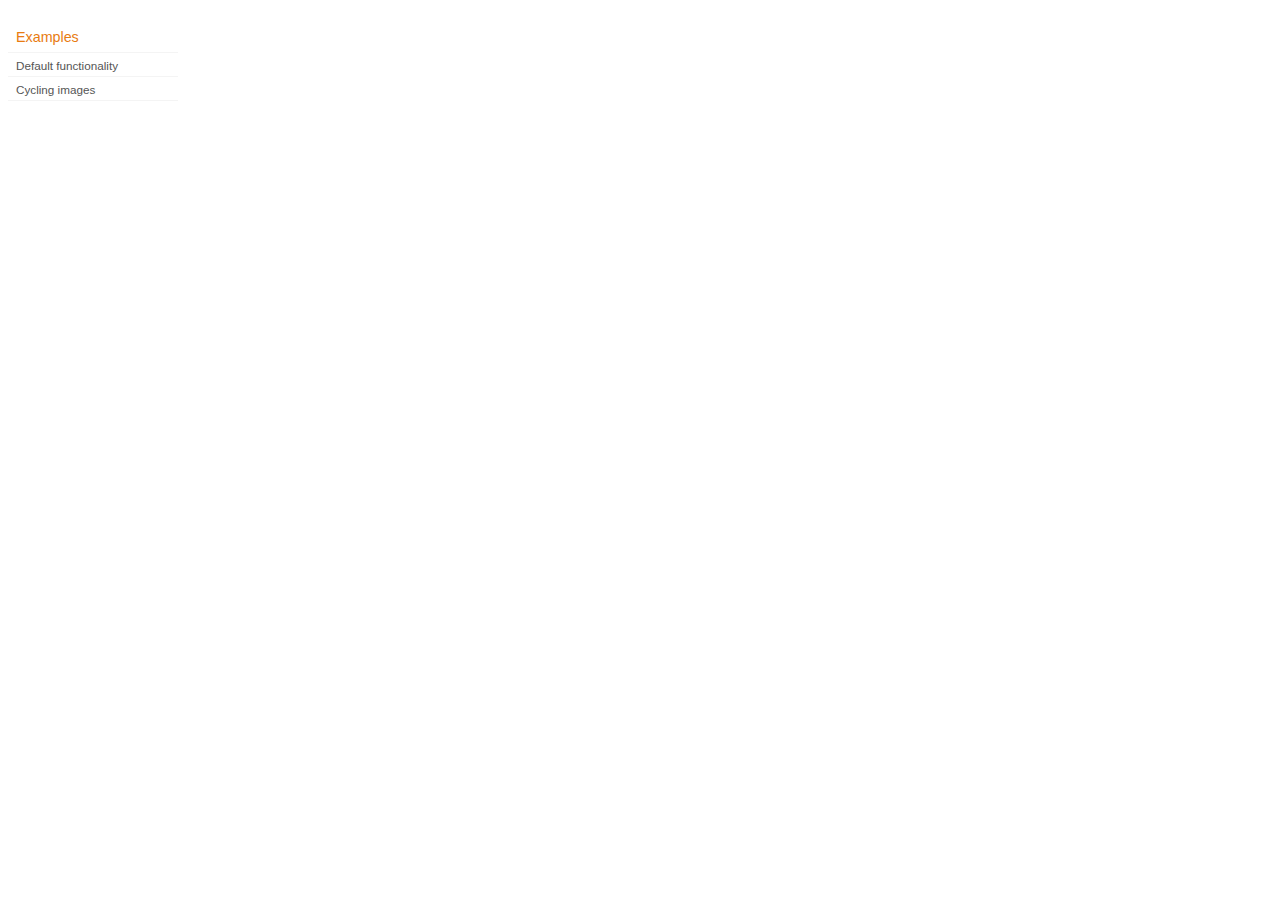
<file: static/jquery-ui-1.8.15.custom/development-bundle/demos/position/index.html>
<!DOCTYPE html>
<html lang="en">
<head>
	<meta charset="utf-8">
	<title>jQuery UI Position Demo</title>
	<link rel="stylesheet" href="../demos.css">
</head>
<body>

<div class="demos-nav">
	<h4>Examples</h4>
	<ul>
		<li class="demo-config-on"><a href="default.html">Default functionality</a></li>
		<li><a href="cycler.html">Cycling images</a></li>
	</ul>
</div>

</body>
</html>
</file>
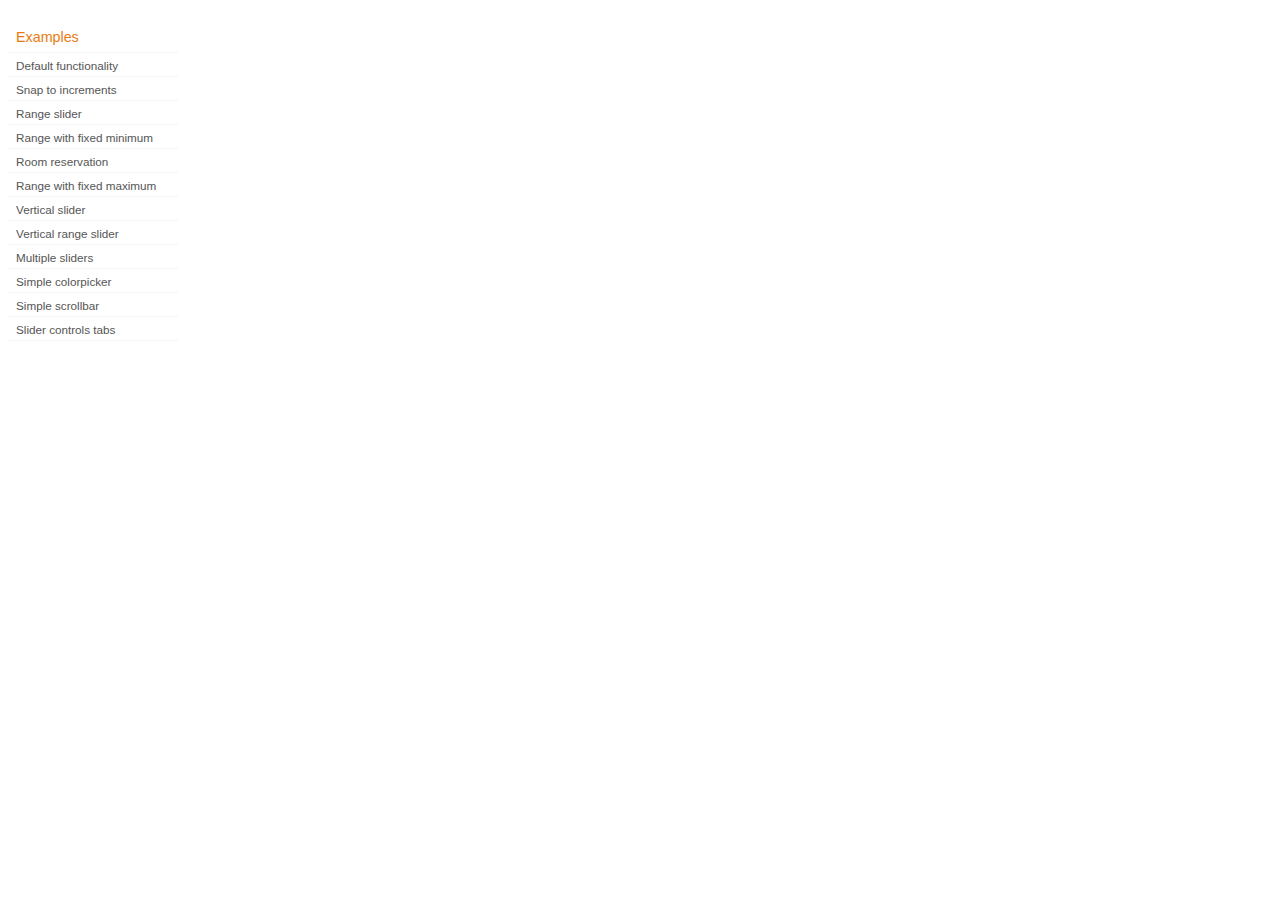
<file: static/jquery-ui-1.8.15.custom/development-bundle/demos/slider/index.html>
<!DOCTYPE html>
<html lang="en">
<head>
	<meta charset="utf-8">
	<title>jQuery UI Slider Demos</title>
	<link rel="stylesheet" href="../demos.css">
</head>
<body>

<div class="demos-nav">
	<h4>Examples</h4>
	<ul>
		<li class="demo-config-on"><a href="default.html">Default functionality</a></li>
		<li><a href="steps.html">Snap to increments</a></li>
		<li><a href="range.html">Range slider</a></li>
		<li><a href="rangemin.html">Range with fixed minimum</a></li>
		<li><a href="hotelrooms.html">Room reservation</a></li>
		<li><a href="rangemax.html">Range with fixed maximum</a></li>
		<li><a href="slider-vertical.html">Vertical slider</a></li>
		<li><a href="range-vertical.html">Vertical range slider</a></li>
		<li><a href="multiple-vertical.html">Multiple sliders</a></li>
		<li><a href="colorpicker.html">Simple colorpicker</a></li>
		<li><a href="side-scroll.html">Simple scrollbar</a></li>
		<li><a href="tabs.html">Slider controls tabs</a></li>
	</ul>
</div>

</body>
</html>
</file>
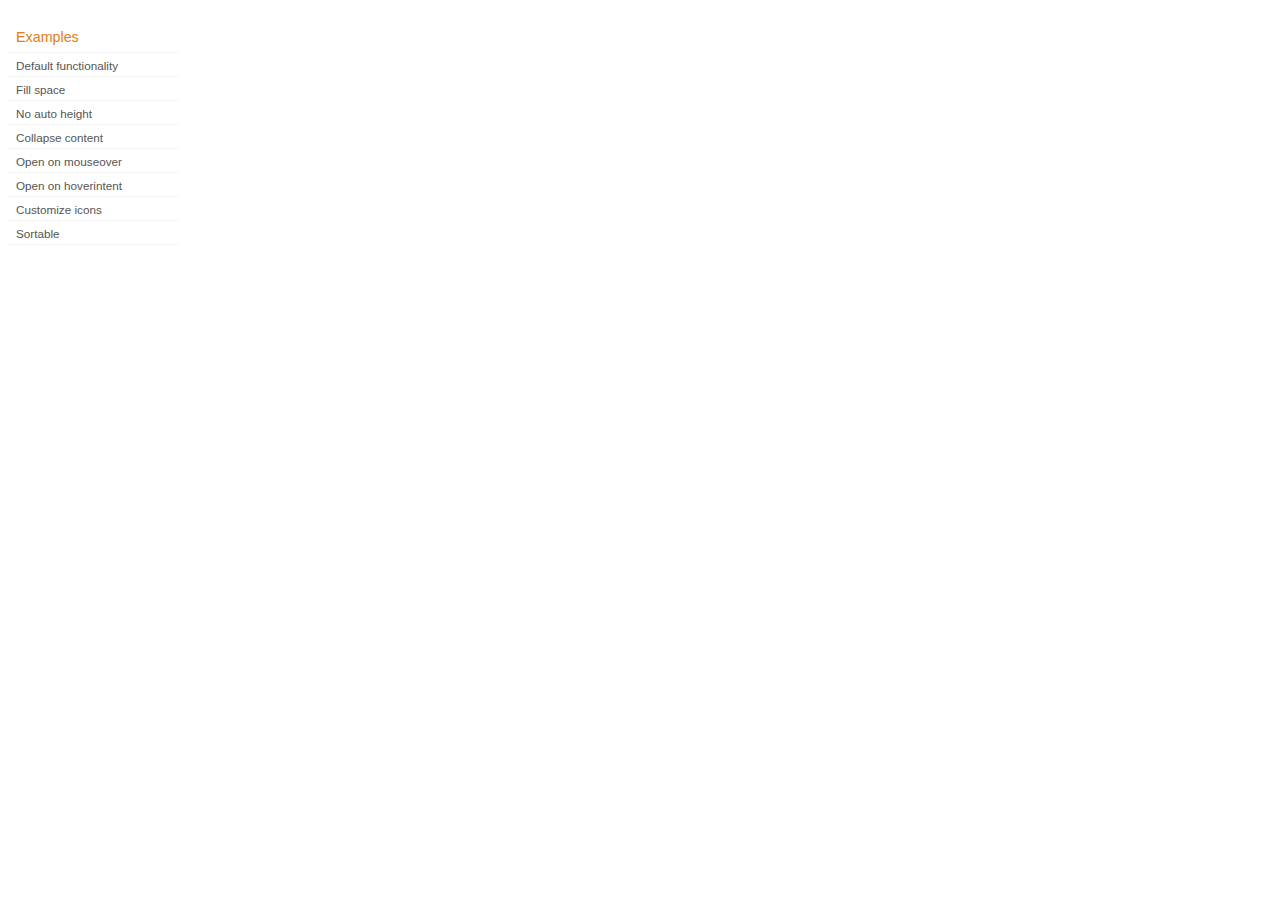
<file: static/jquery-ui-1.8.17/development-bundle/demos/accordion/index.html>
<!DOCTYPE html>
<html lang="en">
<head>
	<meta charset="utf-8">
	<title>jQuery UI Accordion Demos</title>
	<link rel="stylesheet" href="../demos.css">
</head>
<body>

<div class="demos-nav">
	<h4>Examples</h4>
	<ul>
		<li class="demo-config-on"><a href="default.html">Default functionality</a></li>
		<li><a href="fillspace.html">Fill space</a></li>
		<li><a href="no-auto-height.html">No auto height</a></li>
		<li><a href="collapsible.html">Collapse content</a></li>
		<li><a href="mouseover.html">Open on mouseover</a></li>
		<li><a href="hoverintent.html">Open on hoverintent</a></li>
		<li><a href="custom-icons.html">Customize icons</a></li>
		<li><a href="sortable.html">Sortable</a></li>
	</ul>
</div>

</body>
</html>
</file>
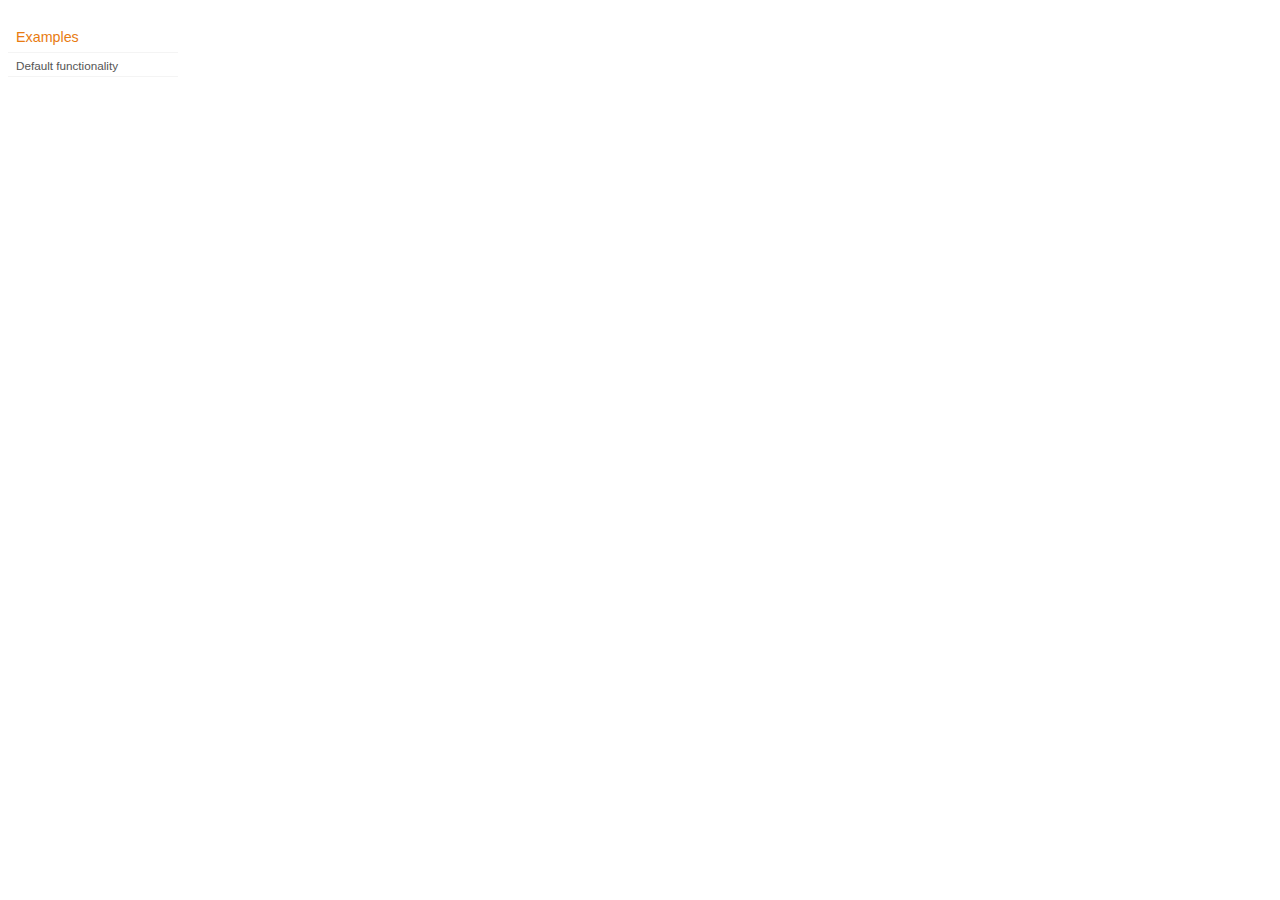
<file: static/jquery-ui-1.8.17/development-bundle/demos/addClass/index.html>
<!DOCTYPE html>
<html lang="en">
<head>
	<meta charset="utf-8">
	<title>jQuery UI Effects Demos</title>
	<link rel="stylesheet" href="../demos.css">
</head>
<body>

<div class="demos-nav">
	<h4>Examples</h4>
	<ul>
		<li class="demo-config-on"><a href="default.html">Default functionality</a></li>
	</ul>
</div>

</body>
</html>
</file>
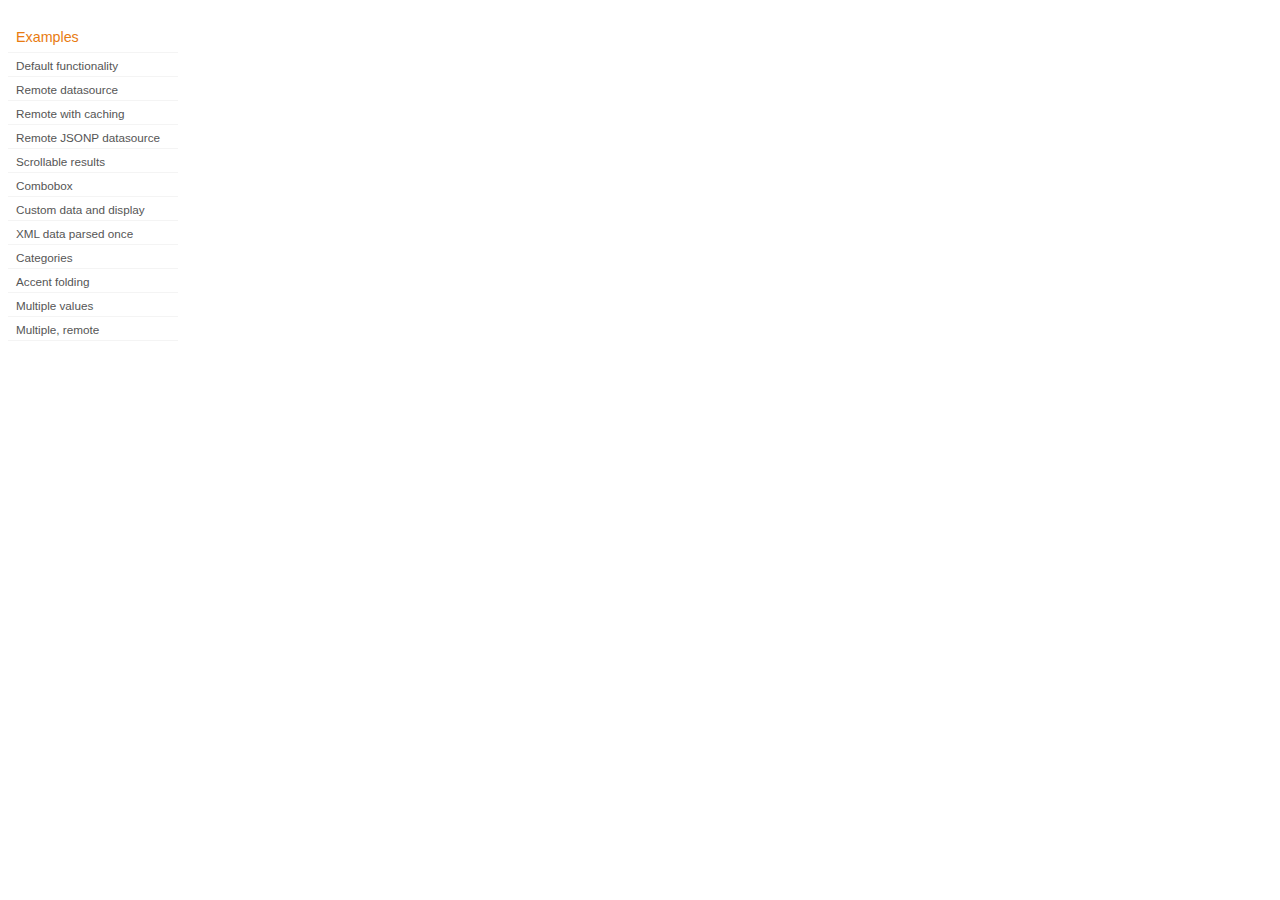
<file: static/jquery-ui-1.8.17/development-bundle/demos/autocomplete/index.html>
<!DOCTYPE html>
<html lang="en">
<head>
	<meta charset="utf-8">
	<title>jQuery UI Autocomplete Demos</title>
	<link rel="stylesheet" href="../demos.css">
</head>
<body>
	<div class="demos-nav">
		<h4>Examples</h4>
		<ul>
			<li class="demo-config-on"><a href="default.html">Default functionality</a></li>
			<li><a href="remote.html">Remote datasource</a></li>
			<li><a href="remote-with-cache.html">Remote with caching</a></li>
			<li><a href="remote-jsonp.html">Remote JSONP datasource</a></li>
			<li><a href="maxheight.html">Scrollable results</a></li>
			<li><a href="combobox.html">Combobox</a></li>
			<li><a href="custom-data.html">Custom data and display</a></li>
			<li><a href="xml.html">XML data parsed once</a></li>
			<li><a href="categories.html">Categories</a></li>
			<li><a href="folding.html">Accent folding</a></li>
			<li><a href="multiple.html">Multiple values</a></li>
			<li><a href="multiple-remote.html">Multiple, remote</a></li>
		</ul>
	</div>
</body>
</html>
</file>
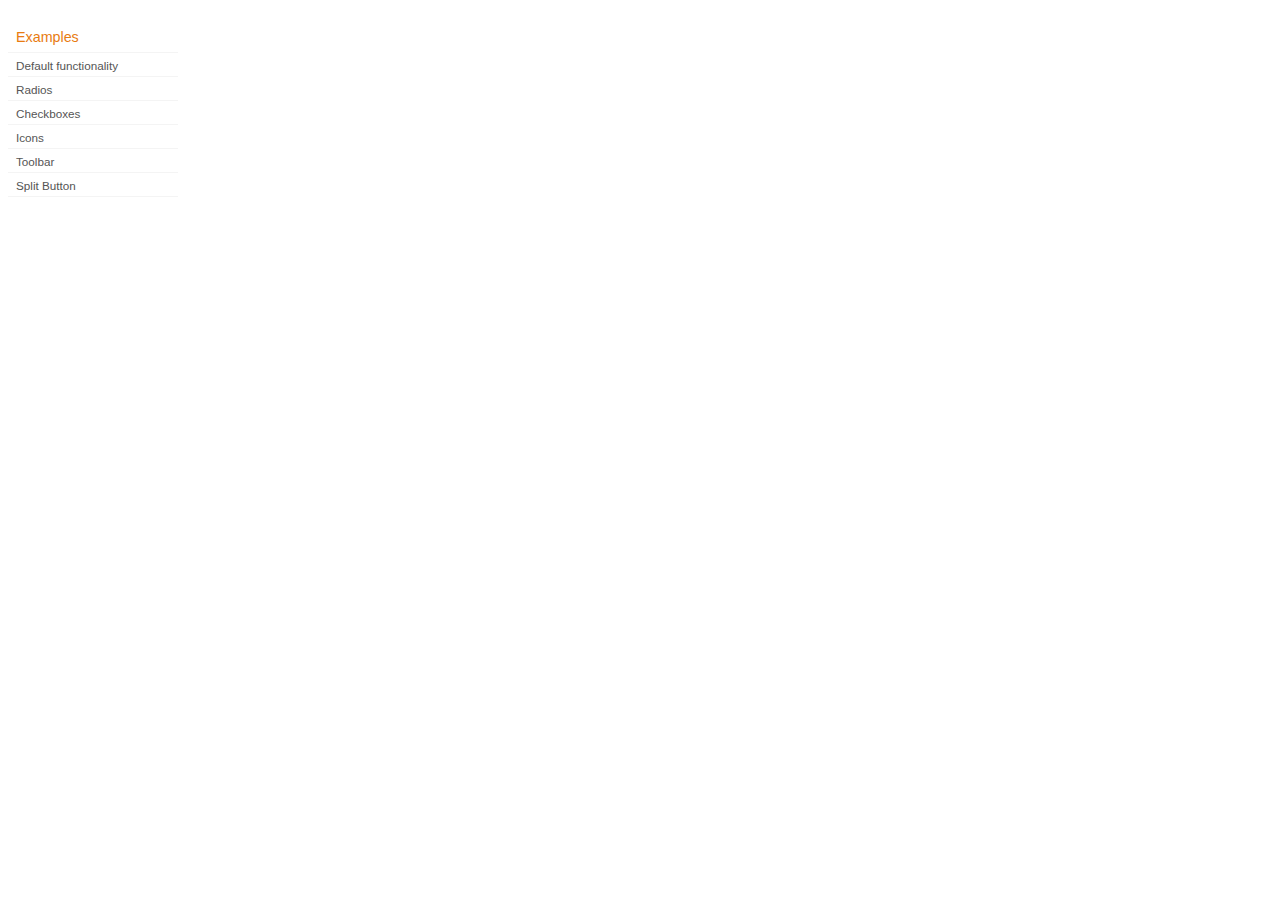
<file: static/jquery-ui-1.8.17/development-bundle/demos/button/index.html>
<!DOCTYPE html>
<html lang="en">
<head>
	<meta charset="utf-8">
	<title>jQuery UI Button Demos</title>
	<link rel="stylesheet" href="../demos.css">
</head>
<body>

<div class="demos-nav">
	<h4>Examples</h4>
	<ul>
		<li class="demo-config-on"><a href="default.html">Default functionality</a></li>
		<li><a href="radio.html">Radios</a></li>
		<li><a href="checkbox.html">Checkboxes</a></li>
		<li><a href="icons.html">Icons</a></li>
		<li><a href="toolbar.html">Toolbar</a></li>
		<li><a href="splitbutton.html">Split Button</a></li>
	</ul>
</div>

</body>
</html>
</file>
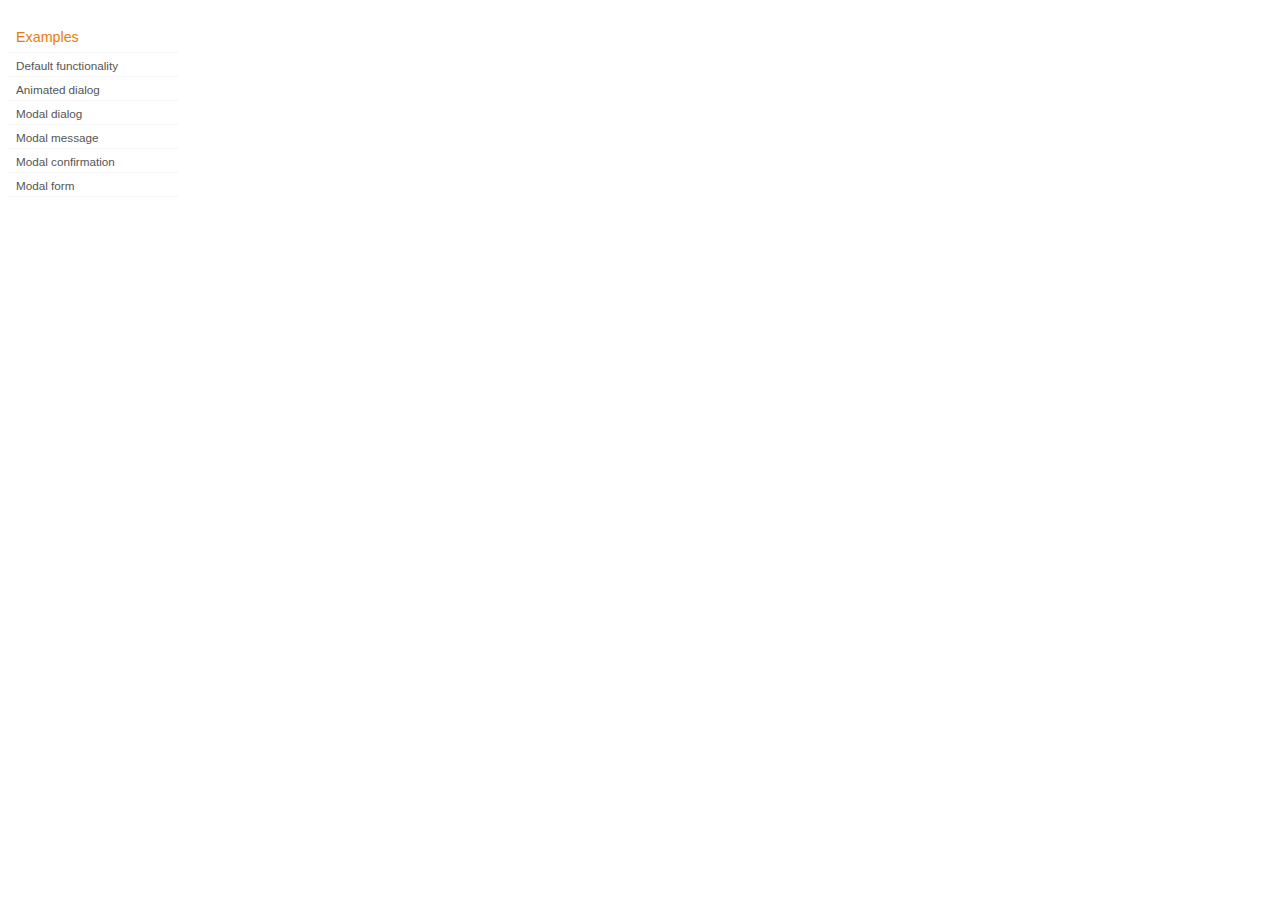
<file: static/jquery-ui-1.8.17/development-bundle/demos/dialog/index.html>
<!DOCTYPE html>
<html lang="en">
<head>
	<meta charset="utf-8">
	<title>jQuery UI Dialog Demos</title>
	<link rel="stylesheet" href="../demos.css">
</head>
<body>

<div class="demos-nav">
	<h4>Examples</h4>
	<ul>
		<li class="demo-config-on"><a href="default.html">Default functionality</a></li>
		<li><a href="animated.html">Animated dialog</a></li>
		<li><a href="modal.html">Modal dialog</a></li>
		<li><a href="modal-message.html">Modal message</a></li>
		<li><a href="modal-confirmation.html">Modal confirmation</a></li>
		<li><a href="modal-form.html">Modal form</a></li>
	</ul>
</div>

</body>
</html>
</file>
<file: static/jquery-ui-1.8.17/development-bundle/demos/demos.css>
body {
	font-size: 62.5%;
}

table {
	font-size: 1em;
}

/* Site
   -------------------------------- */

body {
	font-family: "Trebuchet MS", "Helvetica", "Arial",  "Verdana", "sans-serif";
}

/* Layout
   -------------------------------- */

.layout-grid {
	width: 960px;
}

.layout-grid td {
	vertical-align: top;
}

.layout-grid td.left-nav {
	width: 140px;
}

.layout-grid td.normal {
	border-left: 1px solid #eee;
	padding: 20px 24px;
	font-family: "Trebuchet MS", "Helvetica", "Arial",  "Verdana", "sans-serif";
}

.layout-grid td.demos {
	background: url('/images/demos_bg.jpg') no-repeat;
	height: 337px;
	overflow: hidden;
}

/* Normal
   -------------------------------- */

.normal h3,
.normal h4 {
	margin: 0;
	font-weight: normal;
}

.normal h3 {
	padding: 0 0 9px;
	font-size: 1.8em;
}

.normal h4 {
	padding-bottom: 21px;
	border-bottom: 1px dashed #999;
	font-size: 1.2em;
	font-weight: bold;
}

.normal p {
	font-size: 1.2em;
}

/* Demos */

.demos-nav, .demos-nav dt, .demos-nav dd, .demos-nav ul, .demos-nav li {
	margin: 0;
	padding: 0
}

.demos-nav {
	float: left;
	width: 170px;
	font-size: 1.3em;
}

.demos-nav dt,
.demos-nav h4 {
	margin: 0;
	padding: 0;
	font: normal 1.1em "Trebuchet MS", "Helvetica", "Arial",  "Verdana", "sans-serif";
	color: #e87b10;
}

.demos-nav dt,
.demos-nav h4 {
	margin-top: 1.5em;
	margin-bottom: 0;
	padding-left: 8px;
	padding-bottom:5px;
	line-height: 1.2em;
	border-bottom: 1px solid #F4F4F4;
}

.demos-nav dd a,
.demos-nav li a {
	border-bottom: 1px solid #F4F4F4;
	display:block;
	padding: 4px 3px 4px 8px;
	font-size: 90%;
	text-decoration: none;
	color: #555 ;
	margin:2px 0;
	height:13px;
}

.demos-nav dd a:hover,
.demos-nav dd a:focus,
.demos-nav dd a:hover,
.demos-nav dd a:focus {
	background: #f3f3f3;
	color:#000;
	-moz-border-radius: 5px; -webkit-border-radius: 5px;
}
 .demos-nav dd a.selected {
	background: #555;
	color:#ffffff;
	-moz-border-radius: 5px; -webkit-border-radius: 5px;
}


/* new styles for demo pages, added by Filament 12.29.08
eventually we should convert the font sizes to ems -- using px for now to minimize style conflicts
*/

.normal h3.demo-header { font-size:32px; padding:0 0 5px; border-bottom:1px solid #eee; text-transform: capitalize; }
.normal h4.demo-subheader { font-size:10px; text-transform: uppercase; color:#999; padding:8px 0 3px; border:0; margin:0; }
.normal a:link,
.normal a:visited { color:#1b75bb; text-decoration:none; }
.normal a:hover,
.normal a:active { color:#0b559b; }

#demo-config { padding:20px 0 0; }

#demo-frame { float:left; width:540px; height:380px; border:1px solid #ddd; overflow: auto; position: relative; }
#demo-frame h3, #demo-frame h4 { padding: 0; font-weight: bold; font-size: 1em; }

#demo-config-menu { float:right; width:180px;  }
#demo-config-menu h4 { font-size:13px; color:#666; font-weight:normal; border:0; padding-left:18px; }

#demo-config-menu ul { list-style: none; padding: 0; margin: 0; }

#demo-config-menu li { font-size:12px; padding:0 0 0 10px; margin:3px 0; zoom: 1; }

#demo-config-menu li a:link,
#demo-config-menu li a:visited { display:block; padding:1px 8px 4px; border-bottom:1px dotted #b3b3b3; }
* html #demo-config-menu li a:link,
* html #demo-config-menu li a:visited { padding:1px 8px 2px; }
#demo-config-menu li a:hover,
#demo-config-menu li a:active { background-color:#f6f6f6; }

#demo-config-menu li.demo-config-on { background: url(images/demo-config-on-tile.gif) repeat-x left center; }

#demo-config-menu li.demo-config-on a:link,
#demo-config-menu li.demo-config-on a:visited,
#demo-config-menu li.demo-config-on a:hover,
#demo-config-menu li.demo-config-on a:active { background: url(images/demo-config-on.gif) no-repeat left; padding-left:18px; color:#fff; border:0; margin-left:-10px; margin-top: 0px; margin-bottom: 0px; }

#demo-source, #demo-notes {
	clear: both;
	padding: 20px 0 0;
	font-size: 1.3em;
}

#demo-notes { width:520px; color:#333; font-size: 1em; }
#demo-notes p code, .demo-description p code { padding: 0; font-weight: bold; }
#demo-source pre, #demo-source code { padding: 0; }
code, pre { padding:8px 0 8px 20px ; font-size: 1.2em; line-height:130%;  }

#demo-source a:link,
#demo-source a:visited,
#demo-source a:hover,
#demo-source a:active { font-size:12px; padding-left:13px; background-position: left center; background-repeat: no-repeat; }

#demo-source a.source-open:link,
#demo-source a.source-open:visited,
#demo-source a.source-open:hover,
#demo-source a.source-open:active { background-image: url(images/demo-spindown-open.gif); }

#demo-source a.source-closed:link,
#demo-source a.source-closed:visited,
#demo-source a.source-closed:hover,
#demo-source a.source-closed:active { background-image: url(images/demo-spindown-closed.gif); }

div.demo {
	padding:12px;
	font-family: "Trebuchet MS", "Arial", "Helvetica", "Verdana", "sans-serif";
}

div.demo h3.docs { clear:left; font-size:12px; font-weight:normal; padding:0 0 1em; margin:0; }

div.demo-description {
	clear:both;
	padding:12px;
	font-family: "Trebuchet MS", "Arial", "Helvetica", "Verdana", "sans-serif";
	font-size: 1.3em;
	line-height: 1.4em;
}

.ui-draggable, .ui-droppable {
	background-position: top left;
}

.left-nav .demos-nav {
	padding-right: 10px;
}

#demo-link { font-size:11px;  padding-top: 6px; clear: both; overflow: hidden; }
#demo-link a span.ui-icon { float:left; margin-right:3px; }

/* Component containers
----------------------------------*/
#widget-docs .ui-widget { font-family: Trebuchet MS,Verdana,Arial,sans-serif; font-size: 1em; }
#widget-docs .ui-widget input, #widget-docs .ui-widget select, #widget-docs .ui-widget textarea, #widget-docs .ui-widget button { font-family: Trebuchet MS,Verdana,Arial,sans-serif; font-size: 1em; }
#widget-docs .ui-widget-header { border: 1px solid #ffffff; background: #464646 url(images/464646_40x100_textures_01_flat_100.png) 50% 50% repeat-x; color: #ffffff; font-weight: bold; }
#widget-docs .ui-widget-header a { color: #ffffff; }
#widget-docs .ui-widget-content { border: 1px solid #ffffff; background: #ffffff url(images/ffffff_40x100_textures_01_flat_75.png) 50% 50% repeat-x; color: #222222; }
#widget-docs .ui-widget-content a { color: #222222; }

/* Interaction states
----------------------------------*/
#widget-docs .ui-state-default, #widget-docs .ui-widget-content #widget-docs .ui-state-default { border: 1px solid #666666; background: #555555 url(images/555555_40x100_textures_03_highlight_soft_75.png) 50% 50% repeat-x; font-weight: normal; color: #ffffff; outline: none; }
#widget-docs .ui-state-default a { color: #ffffff; text-decoration: none; outline: none; }
#widget-docs .ui-state-hover, #widget-docs .ui-widget-content #widget-docs .ui-state-hover, #widget-docs .ui-state-focus, #widget-docs .ui-widget-content #widget-docs .ui-state-focus { border: 1px solid #666666; background: #444444 url(images/444444_40x100_textures_03_highlight_soft_60.png) 50% 50% repeat-x; font-weight: normal; color: #ffffff; outline: none; }
#widget-docs .ui-state-hover a { color: #ffffff; text-decoration: none; outline: none; }
#widget-docs .ui-state-active, #widget-docs .ui-widget-content #widget-docs .ui-state-active { border: 1px solid #666666; background: #ffffff url(images/ffffff_40x100_textures_01_flat_65.png) 50% 50% repeat-x; font-weight: normal; color: #F6921E; outline: none; }
#widget-docs .ui-state-active a { color: #F6921E; outline: none; text-decoration: none; }

/* Interaction Cues
----------------------------------*/
#widget-docs .ui-state-highlight, #widget-docs .ui-widget-content #widget-docs .ui-state-highlight {border: 1px solid #fcefa1; background: #fbf9ee url(images/fbf9ee_40x100_textures_02_glass_55.png) 50% 50% repeat-x; color: #363636; }
#widget-docs .ui-state-error, #widget-docs .ui-widget-content #widget-docs .ui-state-error {border: 1px solid #cd0a0a; background: #fef1ec url(images/fef1ec_40x100_textures_05_inset_soft_95.png) 50% bottom repeat-x; color: #cd0a0a; }
#widget-docs .ui-state-error-text, #widget-docs .ui-widget-content #widget-docs .ui-state-error-text { color: #cd0a0a; }
#widget-docs .ui-state-disabled, #widget-docs .ui-widget-content #widget-docs .ui-state-disabled { opacity: .35; filter:Alpha(Opacity=35); background-image: none; }
#widget-docs .ui-priority-primary, #widget-docs .ui-widget-content #widget-docs .ui-priority-primary { font-weight: bold; }
#widget-docs .ui-priority-secondary, #widget-docs .ui-widget-content #widget-docs .ui-priority-secondary { opacity: .7; filter:Alpha(Opacity=70); font-weight: normal; }

/* Icons
----------------------------------*/

/* states and images */
#demo-frame-wrapper .ui-icon, #widget-docs .ui-icon { width: 16px; height: 16px; background-image: url(images/222222_256x240_icons_icons.png); }
#widget-docs .ui-widget-content .ui-icon {background-image: url(images/222222_256x240_icons_icons.png); }
#widget-docs .ui-widget-header .ui-icon {background-image: url(images/222222_256x240_icons_icons.png); }
#widget-docs .ui-state-default .ui-icon { background-image: url(images/888888_256x240_icons_icons.png); }
#widget-docs .ui-state-hover .ui-icon, #widget-docs .ui-state-focus .ui-icon {background-image: url(images/454545_256x240_icons_icons.png); }
#widget-docs .ui-state-active .ui-icon {background-image: url(images/454545_256x240_icons_icons.png); }
#widget-docs .ui-state-highlight .ui-icon {background-image: url(images/2e83ff_256x240_icons_icons.png); }
#widget-docs .ui-state-error .ui-icon, #widget-docs .ui-state-error-text .ui-icon {background-image: url(images/cd0a0a_256x240_icons_icons.png); }


/* Misc visuals
----------------------------------*/

/* Corner radius */
#widget-docs .ui-corner-tl { -moz-border-radius-topleft: 4px; -webkit-border-top-left-radius: 4px; }
#widget-docs .ui-corner-tr { -moz-border-radius-topright: 4px; -webkit-border-top-right-radius: 4px; }
#widget-docs .ui-corner-bl { -moz-border-radius-bottomleft: 4px; -webkit-border-bottom-left-radius: 4px; }
#widget-docs .ui-corner-br { -moz-border-radius-bottomright: 4px; -webkit-border-bottom-right-radius: 4px; }
#widget-docs .ui-corner-top { -moz-border-radius-topleft: 4px; -webkit-border-top-left-radius: 4px; -moz-border-radius-topright: 4px; -webkit-border-top-right-radius: 4px; }
#widget-docs .ui-corner-bottom { -moz-border-radius-bottomleft: 4px; -webkit-border-bottom-left-radius: 4px; -moz-border-radius-bottomright: 4px; -webkit-border-bottom-right-radius: 4px; }
#widget-docs .ui-corner-right {  -moz-border-radius-topright: 4px; -webkit-border-top-right-radius: 4px; -moz-border-radius-bottomright: 4px; -webkit-border-bottom-right-radius: 4px; }
#widget-docs .ui-corner-left { -moz-border-radius-topleft: 4px; -webkit-border-top-left-radius: 4px; -moz-border-radius-bottomleft: 4px; -webkit-border-bottom-left-radius: 4px; }
#widget-docs .ui-corner-all { -moz-border-radius: 4px; -webkit-border-radius: 4px; }

/* Overlays */
#widget-docs .ui-widget-overlay { background: #aaaaaa url(images/aaaaaa_40x100_textures_01_flat_0.png) 50% 50% repeat-x; opacity: .30;filter:Alpha(Opacity=30); }
#widget-docs .ui-widget-shadow { margin: -8px 0 0 -8px; padding: 8px; background: #aaaaaa url(images/aaaaaa_40x100_textures_01_flat_0.png) 50% 50% repeat-x; opacity: .30;filter:Alpha(Opacity=30); -moz-border-radius: 8px; -webkit-border-radius: 8px; }

/*
----------------------------------*/

#widget-docs { margin:20px 0 0; border: none; }

#widget-docs h2, #widget-docs h3, #widget-docs h4, #widget-docs p, #widget-docs ul, #widget-docs code { margin:0; padding:0; }
#widget-docs code { display:block; color:#444; font-size:.9em; margin:0 0 1em; }
#widget-docs code strong { color:#000; }
#widget-docs p { margin:0 3em 1.2em 0; }
#widget-docs p.intro { font-size:13px; color:#666; line-height:1.3; }
#widget-docs ul { list-style-type: none; }

#widget-docs h2 { font-size:16px; margin:1.2em 0 .5em; }
#widget-docs h3 { font-size:14px; color:#e6820E; margin:1.5em 0 .5em; }
.normal #widget-docs h4 { font-size:12px; color:#000; border:0; margin:0 0 .5em; }

#docs-overview-main { width:400px; }
#docs-overview-sidebar { float:right; width:200px; }
#docs-overview-sidebar a span { color:#666; }
#widget-docs #docs-overview-main p { margin-right:0; }
#widget-docs #docs-overview-sidebar h4 { padding-left:0; }

.docs-list-header { float:left; width:100%; margin:10px 0 0; border-bottom:1px solid #eee; }
#widget-docs .docs-list-header h2 { float:left; margin:0; }
#widget-docs .docs-list-header p { float:right; margin:5px 0; font-size:11px; }

.docs-list { float:left; width:100%; padding:0 0 10px; }
.docs-list .param-header { float:left; clear:left; width:100%; padding:8px 0; border-top:1px solid #eee; }
#widget-docs .param-header h3, #widget-docs .param-header p { margin:0; float:left; }
#widget-docs .param-header h3 { width:50%; }
#widget-docs .param-header h3 span { background: url(images/demo-spindown-closed.gif) no-repeat left; padding-left:13px; }
#widget-docs .param-open .param-header h3 span { background: url(images/demo-spindown-open.gif) no-repeat left; }
#widget-docs .param-header p { width:24%; }
#widget-docs .param-header p.param-type span { background: url(images/icon-docs-info.gif) no-repeat left; cursor:pointer; border-bottom:1px dashed #ccc; padding-left:15px; }

.param-details { padding-left:13px; }
.param-args { margin:0 0 1.5em; border-top:1px dotted #ccc;}
.param-args td { padding:3px 30px 3px 5px; border-bottom:1px dotted #ccc;  }


/* overrides for ui-tab styles */
#widget-docs ul.ui-tabs-nav { padding:0 0 0 8px; }
#widget-docs .ui-tabs-nav li { margin:5px 5px 0 0; }

#widget-docs .ui-tabs-nav li a:link,
#widget-docs .ui-tabs-nav li a:visited,
#widget-docs .ui-tabs-nav li a:hover,
#widget-docs .ui-tabs-nav li a:active { font-size:14px; padding:4px 1.2em 3px; color:#fff; }

#widget-docs .ui-tabs-nav li.ui-tabs-selected a:link,
#widget-docs .ui-tabs-nav li.ui-tabs-selected a:visited,
#widget-docs .ui-tabs-nav li.ui-tabs-selected a:hover,
#widget-docs .ui-tabs-nav li.ui-tabs-selected a:active { color:#e6820E; }

#widget-docs .ui-tabs-panel { padding:20px 9px; font-size:12px; line-height:1.4; color:#000; }

#widget-docs .ui-widget-content a:link,
#widget-docs .ui-widget-content a:visited { color:#1b75bb; text-decoration:none; }
#widget-docs .ui-widget-content a:hover,
#widget-docs .ui-widget-content a:active { color:#0b559b; }
</file>
<file: static/jquery-ui-1.8.15.custom/development-bundle/demos/demos.css>
body {
	font-size: 62.5%;
}

table {
	font-size: 1em;
}

/* Site
   -------------------------------- */

body {
	font-family: "Trebuchet MS", "Helvetica", "Arial",  "Verdana", "sans-serif";
}

/* Layout
   -------------------------------- */

.layout-grid {
	width: 960px;
}

.layout-grid td {
	vertical-align: top;
}

.layout-grid td.left-nav {
	width: 140px;
}

.layout-grid td.normal {
	border-left: 1px solid #eee;
	padding: 20px 24px;
	font-family: "Trebuchet MS", "Helvetica", "Arial",  "Verdana", "sans-serif";
}

.layout-grid td.demos {
	background: url('/images/demos_bg.jpg') no-repeat;
	height: 337px;
	overflow: hidden;
}

/* Normal
   -------------------------------- */

.normal h3,
.normal h4 {
	margin: 0;
	font-weight: normal;
}

.normal h3 {
	padding: 0 0 9px;
	font-size: 1.8em;
}

.normal h4 {
	padding-bottom: 21px;
	border-bottom: 1px dashed #999;
	font-size: 1.2em;
	font-weight: bold;
}

.normal p {
	font-size: 1.2em;
}

/* Demos */

.demos-nav, .demos-nav dt, .demos-nav dd, .demos-nav ul, .demos-nav li {
	margin: 0;
	padding: 0
}

.demos-nav {
	float: left;
	width: 170px;
	font-size: 1.3em;
}

.demos-nav dt,
.demos-nav h4 {
	margin: 0;
	padding: 0;
	font: normal 1.1em "Trebuchet MS", "Helvetica", "Arial",  "Verdana", "sans-serif";
	color: #e87b10;
}

.demos-nav dt,
.demos-nav h4 {
	margin-top: 1.5em;
	margin-bottom: 0;
	padding-left: 8px;
	padding-bottom:5px;
	line-height: 1.2em;
	border-bottom: 1px solid #F4F4F4;
}

.demos-nav dd a,
.demos-nav li a {
	border-bottom: 1px solid #F4F4F4;
	display:block;
	padding: 4px 3px 4px 8px;
	font-size: 90%;
	text-decoration: none;
	color: #555 ;
	margin:2px 0;
	height:13px;
}

.demos-nav dd a:hover,
.demos-nav dd a:focus,
.demos-nav dd a:hover,
.demos-nav dd a:focus {
	background: #f3f3f3;
	color:#000;
	-moz-border-radius: 5px; -webkit-border-radius: 5px;
}
 .demos-nav dd a.selected {
	background: #555;
	color:#ffffff;
	-moz-border-radius: 5px; -webkit-border-radius: 5px;
}


/* new styles for demo pages, added by Filament 12.29.08
eventually we should convert the font sizes to ems -- using px for now to minimize style conflicts
*/

.normal h3.demo-header { font-size:32px; padding:0 0 5px; border-bottom:1px solid #eee; text-transform: capitalize; }
.normal h4.demo-subheader { font-size:10px; text-transform: uppercase; color:#999; padding:8px 0 3px; border:0; margin:0; }
.normal a:link,
.normal a:visited { color:#1b75bb; text-decoration:none; }
.normal a:hover,
.normal a:active { color:#0b559b; }

#demo-config { padding:20px 0 0; }

#demo-frame { float:left; width:540px; height:380px; border:1px solid #ddd; overflow: auto; position: relative; }
#demo-frame h3, #demo-frame h4 { padding: 0; font-weight: bold; font-size: 1em; }

#demo-config-menu { float:right; width:180px;  }
#demo-config-menu h4 { font-size:13px; color:#666; font-weight:normal; border:0; padding-left:18px; }

#demo-config-menu ul { list-style: none; padding: 0; margin: 0; }

#demo-config-menu li { font-size:12px; padding:0 0 0 10px; margin:3px 0; zoom: 1; }

#demo-config-menu li a:link,
#demo-config-menu li a:visited { display:block; padding:1px 8px 4px; border-bottom:1px dotted #b3b3b3; }
* html #demo-config-menu li a:link,
* html #demo-config-menu li a:visited { padding:1px 8px 2px; }
#demo-config-menu li a:hover,
#demo-config-menu li a:active { background-color:#f6f6f6; }

#demo-config-menu li.demo-config-on { background: url(images/demo-config-on-tile.gif) repeat-x left center; }

#demo-config-menu li.demo-config-on a:link,
#demo-config-menu li.demo-config-on a:visited,
#demo-config-menu li.demo-config-on a:hover,
#demo-config-menu li.demo-config-on a:active { background: url(images/demo-config-on.gif) no-repeat left; padding-left:18px; color:#fff; border:0; margin-left:-10px; margin-top: 0px; margin-bottom: 0px; }

#demo-source, #demo-notes {
	clear: both;
	padding: 20px 0 0;
	font-size: 1.3em;
}

#demo-notes { width:520px; color:#333; font-size: 1em; }
#demo-notes p code, .demo-description p code { padding: 0; font-weight: bold; }
#demo-source pre, #demo-source code { padding: 0; }
code, pre { padding:8px 0 8px 20px ; font-size: 1.2em; line-height:130%;  }

#demo-source a:link,
#demo-source a:visited,
#demo-source a:hover,
#demo-source a:active { font-size:12px; padding-left:13px; background-position: left center; background-repeat: no-repeat; }

#demo-source a.source-open:link,
#demo-source a.source-open:visited,
#demo-source a.source-open:hover,
#demo-source a.source-open:active { background-image: url(images/demo-spindown-open.gif); }

#demo-source a.source-closed:link,
#demo-source a.source-closed:visited,
#demo-source a.source-closed:hover,
#demo-source a.source-closed:active { background-image: url(images/demo-spindown-closed.gif); }

div.demo {
	padding:12px;
	font-family: "Trebuchet MS", "Arial", "Helvetica", "Verdana", "sans-serif";
}

div.demo h3.docs { clear:left; font-size:12px; font-weight:normal; padding:0 0 1em; margin:0; }

div.demo-description {
	clear:both;
	padding:12px;
	font-family: "Trebuchet MS", "Arial", "Helvetica", "Verdana", "sans-serif";
	font-size: 1.3em;
	line-height: 1.4em;
}

.ui-draggable, .ui-droppable {
	background-position: top left;
}

.left-nav .demos-nav {
	padding-right: 10px;
}

#demo-link { font-size:11px;  padding-top: 6px; clear: both; overflow: hidden; }
#demo-link a span.ui-icon { float:left; margin-right:3px; }

/* Component containers
----------------------------------*/
#widget-docs .ui-widget { font-family: Trebuchet MS,Verdana,Arial,sans-serif; font-size: 1em; }
#widget-docs .ui-widget input, #widget-docs .ui-widget select, #widget-docs .ui-widget textarea, #widget-docs .ui-widget button { font-family: Trebuchet MS,Verdana,Arial,sans-serif; font-size: 1em; }
#widget-docs .ui-widget-header { border: 1px solid #ffffff; background: #464646 url(images/464646_40x100_textures_01_flat_100.png) 50% 50% repeat-x; color: #ffffff; font-weight: bold; }
#widget-docs .ui-widget-header a { color: #ffffff; }
#widget-docs .ui-widget-content { border: 1px solid #ffffff; background: #ffffff url(images/ffffff_40x100_textures_01_flat_75.png) 50% 50% repeat-x; color: #222222; }
#widget-docs .ui-widget-content a { color: #222222; }

/* Interaction states
----------------------------------*/
#widget-docs .ui-state-default, #widget-docs .ui-widget-content #widget-docs .ui-state-default { border: 1px solid #666666; background: #555555 url(images/555555_40x100_textures_03_highlight_soft_75.png) 50% 50% repeat-x; font-weight: normal; color: #ffffff; outline: none; }
#widget-docs .ui-state-default a { color: #ffffff; text-decoration: none; outline: none; }
#widget-docs .ui-state-hover, #widget-docs .ui-widget-content #widget-docs .ui-state-hover, #widget-docs .ui-state-focus, #widget-docs .ui-widget-content #widget-docs .ui-state-focus { border: 1px solid #666666; background: #444444 url(images/444444_40x100_textures_03_highlight_soft_60.png) 50% 50% repeat-x; font-weight: normal; color: #ffffff; outline: none; }
#widget-docs .ui-state-hover a { color: #ffffff; text-decoration: none; outline: none; }
#widget-docs .ui-state-active, #widget-docs .ui-widget-content #widget-docs .ui-state-active { border: 1px solid #666666; background: #ffffff url(images/ffffff_40x100_textures_01_flat_65.png) 50% 50% repeat-x; font-weight: normal; color: #F6921E; outline: none; }
#widget-docs .ui-state-active a { color: #F6921E; outline: none; text-decoration: none; }

/* Interaction Cues
----------------------------------*/
#widget-docs .ui-state-highlight, #widget-docs .ui-widget-content #widget-docs .ui-state-highlight {border: 1px solid #fcefa1; background: #fbf9ee url(images/fbf9ee_40x100_textures_02_glass_55.png) 50% 50% repeat-x; color: #363636; }
#widget-docs .ui-state-error, #widget-docs .ui-widget-content #widget-docs .ui-state-error {border: 1px solid #cd0a0a; background: #fef1ec url(images/fef1ec_40x100_textures_05_inset_soft_95.png) 50% bottom repeat-x; color: #cd0a0a; }
#widget-docs .ui-state-error-text, #widget-docs .ui-widget-content #widget-docs .ui-state-error-text { color: #cd0a0a; }
#widget-docs .ui-state-disabled, #widget-docs .ui-widget-content #widget-docs .ui-state-disabled { opacity: .35; filter:Alpha(Opacity=35); background-image: none; }
#widget-docs .ui-priority-primary, #widget-docs .ui-widget-content #widget-docs .ui-priority-primary { font-weight: bold; }
#widget-docs .ui-priority-secondary, #widget-docs .ui-widget-content #widget-docs .ui-priority-secondary { opacity: .7; filter:Alpha(Opacity=70); font-weight: normal; }

/* Icons
----------------------------------*/

/* states and images */
#demo-frame-wrapper .ui-icon, #widget-docs .ui-icon { width: 16px; height: 16px; background-image: url(images/222222_256x240_icons_icons.png); }
#widget-docs .ui-widget-content .ui-icon {background-image: url(images/222222_256x240_icons_icons.png); }
#widget-docs .ui-widget-header .ui-icon {background-image: url(images/222222_256x240_icons_icons.png); }
#widget-docs .ui-state-default .ui-icon { background-image: url(images/888888_256x240_icons_icons.png); }
#widget-docs .ui-state-hover .ui-icon, #widget-docs .ui-state-focus .ui-icon {background-image: url(images/454545_256x240_icons_icons.png); }
#widget-docs .ui-state-active .ui-icon {background-image: url(images/454545_256x240_icons_icons.png); }
#widget-docs .ui-state-highlight .ui-icon {background-image: url(images/2e83ff_256x240_icons_icons.png); }
#widget-docs .ui-state-error .ui-icon, #widget-docs .ui-state-error-text .ui-icon {background-image: url(images/cd0a0a_256x240_icons_icons.png); }


/* Misc visuals
----------------------------------*/

/* Corner radius */
#widget-docs .ui-corner-tl { -moz-border-radius-topleft: 4px; -webkit-border-top-left-radius: 4px; }
#widget-docs .ui-corner-tr { -moz-border-radius-topright: 4px; -webkit-border-top-right-radius: 4px; }
#widget-docs .ui-corner-bl { -moz-border-radius-bottomleft: 4px; -webkit-border-bottom-left-radius: 4px; }
#widget-docs .ui-corner-br { -moz-border-radius-bottomright: 4px; -webkit-border-bottom-right-radius: 4px; }
#widget-docs .ui-corner-top { -moz-border-radius-topleft: 4px; -webkit-border-top-left-radius: 4px; -moz-border-radius-topright: 4px; -webkit-border-top-right-radius: 4px; }
#widget-docs .ui-corner-bottom { -moz-border-radius-bottomleft: 4px; -webkit-border-bottom-left-radius: 4px; -moz-border-radius-bottomright: 4px; -webkit-border-bottom-right-radius: 4px; }
#widget-docs .ui-corner-right {  -moz-border-radius-topright: 4px; -webkit-border-top-right-radius: 4px; -moz-border-radius-bottomright: 4px; -webkit-border-bottom-right-radius: 4px; }
#widget-docs .ui-corner-left { -moz-border-radius-topleft: 4px; -webkit-border-top-left-radius: 4px; -moz-border-radius-bottomleft: 4px; -webkit-border-bottom-left-radius: 4px; }
#widget-docs .ui-corner-all { -moz-border-radius: 4px; -webkit-border-radius: 4px; }

/* Overlays */
#widget-docs .ui-widget-overlay { background: #aaaaaa url(images/aaaaaa_40x100_textures_01_flat_0.png) 50% 50% repeat-x; opacity: .30;filter:Alpha(Opacity=30); }
#widget-docs .ui-widget-shadow { margin: -8px 0 0 -8px; padding: 8px; background: #aaaaaa url(images/aaaaaa_40x100_textures_01_flat_0.png) 50% 50% repeat-x; opacity: .30;filter:Alpha(Opacity=30); -moz-border-radius: 8px; -webkit-border-radius: 8px; }

/*
----------------------------------*/

#widget-docs { margin:20px 0 0; border: none; }

#widget-docs h2, #widget-docs h3, #widget-docs h4, #widget-docs p, #widget-docs ul, #widget-docs code { margin:0; padding:0; }
#widget-docs code { display:block; color:#444; font-size:.9em; margin:0 0 1em; }
#widget-docs code strong { color:#000; }
#widget-docs p { margin:0 3em 1.2em 0; }
#widget-docs p.intro { font-size:13px; color:#666; line-height:1.3; }
#widget-docs ul { list-style-type: none; }

#widget-docs h2 { font-size:16px; margin:1.2em 0 .5em; }
#widget-docs h3 { font-size:14px; color:#e6820E; margin:1.5em 0 .5em; }
.normal #widget-docs h4 { font-size:12px; color:#000; border:0; margin:0 0 .5em; }

#docs-overview-main { width:400px; }
#docs-overview-sidebar { float:right; width:200px; }
#docs-overview-sidebar a span { color:#666; }
#widget-docs #docs-overview-main p { margin-right:0; }
#widget-docs #docs-overview-sidebar h4 { padding-left:0; }

.docs-list-header { float:left; width:100%; margin:10px 0 0; border-bottom:1px solid #eee; }
#widget-docs .docs-list-header h2 { float:left; margin:0; }
#widget-docs .docs-list-header p { float:right; margin:5px 0; font-size:11px; }

.docs-list { float:left; width:100%; padding:0 0 10px; }
.docs-list .param-header { float:left; clear:left; width:100%; padding:8px 0; border-top:1px solid #eee; }
#widget-docs .param-header h3, #widget-docs .param-header p { margin:0; float:left; }
#widget-docs .param-header h3 { width:50%; }
#widget-docs .param-header h3 span { background: url(images/demo-spindown-closed.gif) no-repeat left; padding-left:13px; }
#widget-docs .param-open .param-header h3 span { background: url(images/demo-spindown-open.gif) no-repeat left; }
#widget-docs .param-header p { width:24%; }
#widget-docs .param-header p.param-type span { background: url(images/icon-docs-info.gif) no-repeat left; cursor:pointer; border-bottom:1px dashed #ccc; padding-left:15px; }

.param-details { padding-left:13px; }
.param-args { margin:0 0 1.5em; border-top:1px dotted #ccc;}
.param-args td { padding:3px 30px 3px 5px; border-bottom:1px dotted #ccc;  }


/* overrides for ui-tab styles */
#widget-docs ul.ui-tabs-nav { padding:0 0 0 8px; }
#widget-docs .ui-tabs-nav li { margin:5px 5px 0 0; }

#widget-docs .ui-tabs-nav li a:link,
#widget-docs .ui-tabs-nav li a:visited,
#widget-docs .ui-tabs-nav li a:hover,
#widget-docs .ui-tabs-nav li a:active { font-size:14px; padding:4px 1.2em 3px; color:#fff; }

#widget-docs .ui-tabs-nav li.ui-tabs-selected a:link,
#widget-docs .ui-tabs-nav li.ui-tabs-selected a:visited,
#widget-docs .ui-tabs-nav li.ui-tabs-selected a:hover,
#widget-docs .ui-tabs-nav li.ui-tabs-selected a:active { color:#e6820E; }

#widget-docs .ui-tabs-panel { padding:20px 9px; font-size:12px; line-height:1.4; color:#000; }

#widget-docs .ui-widget-content a:link,
#widget-docs .ui-widget-content a:visited { color:#1b75bb; text-decoration:none; }
#widget-docs .ui-widget-content a:hover,
#widget-docs .ui-widget-content a:active { color:#0b559b; }
</file>
